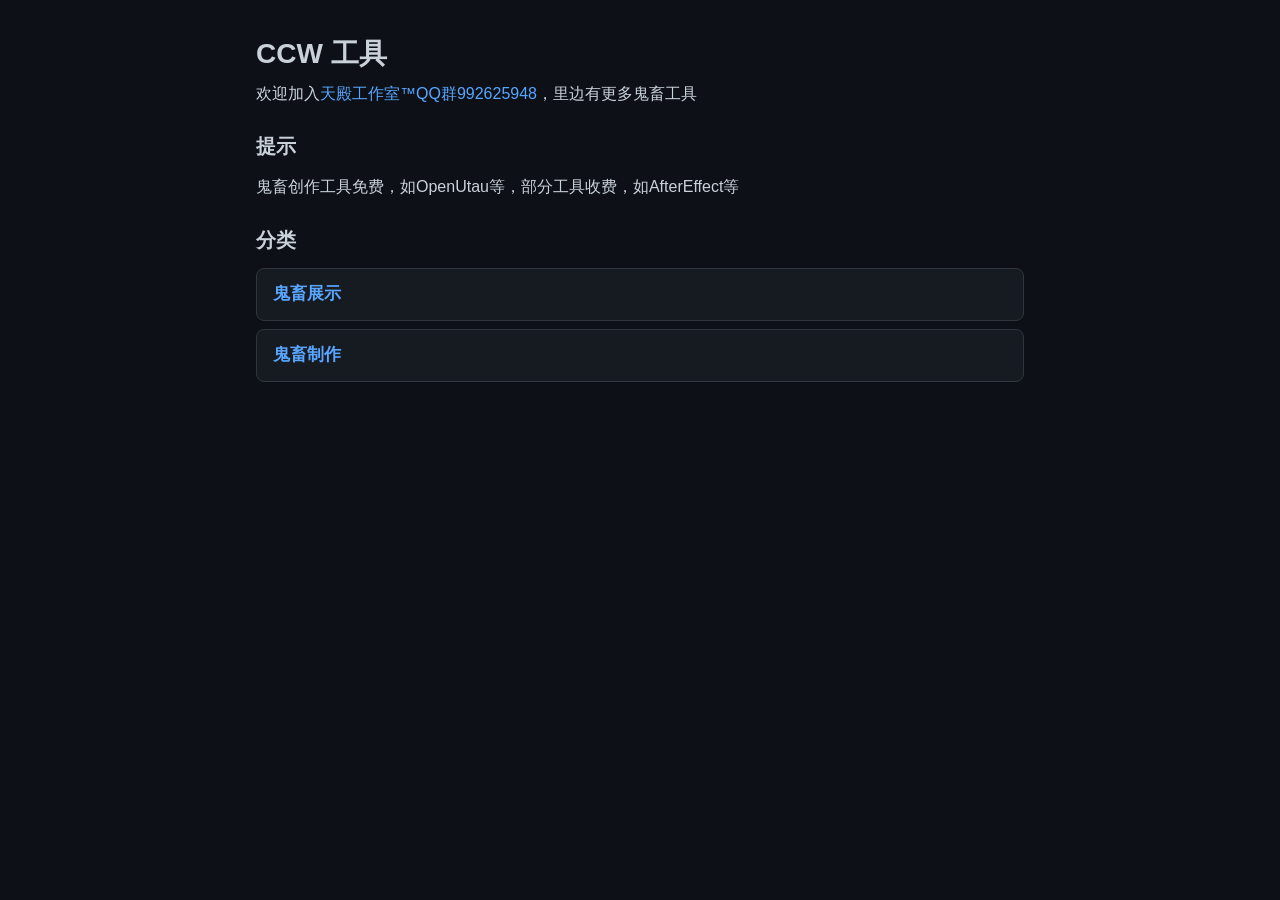
<file: index.html>
<!DOCTYPE html>
<html lang="zh-CN">
<head>
  <meta charset="UTF-8" />
  <meta name="viewport" content="width=device-width, initial-scale=1.0" />
  <title>CCW 工具</title>
  <link rel="icon" href="/favicon.ico" />
  <link rel="stylesheet" href="/styles.css" />
</head>
<body>
  <h1>CCW 工具</h1>
  <p>欢迎加入<a href="https://qm.qq.com/q/7BaRQPMVWM">天殿工作室™QQ群992625948</a>，里边有更多鬼畜工具</p>
  <h2>提示</h2>
  <p>鬼畜创作工具免费，如OpenUtau等，部分工具收费，如AfterEffect等</p>
  <h2>分类</h2>
  <div class="list">
    <p class="list-status">加载中…</p>
  </div>
  <script src="/load.js"></script>
</body>
</html>
</file>
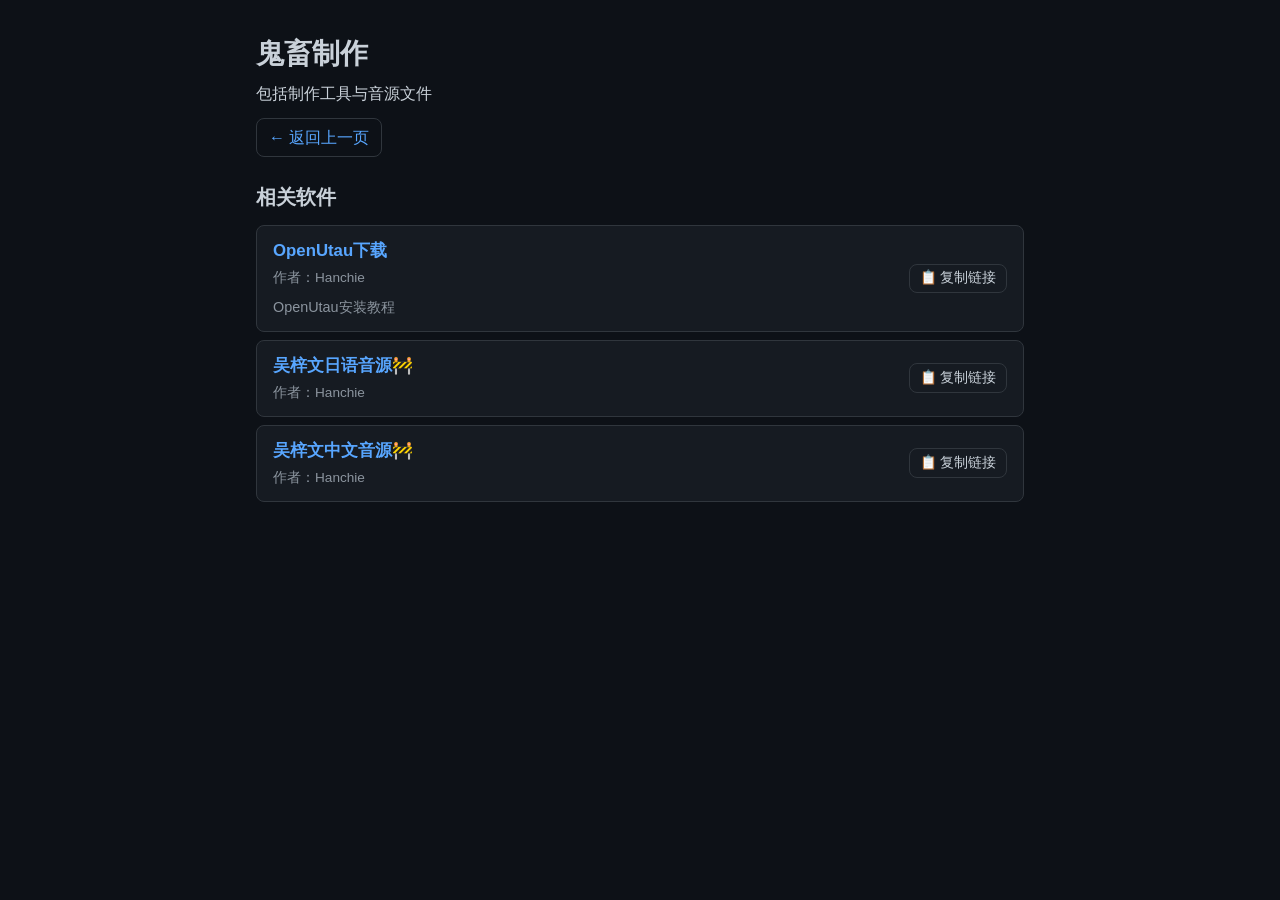
<file: 鬼畜制作/index.html>
<!DOCTYPE html>
<html lang="zh-CN">
<head>
  <meta charset="UTF-8" />
  <meta name="viewport" content="width=device-width, initial-scale=1.0" />
  <title>鬼畜制作</title>
  <link rel="icon" href="/favicon.ico" />
  <link rel="stylesheet" href="/styles.css" />
</head>
<body>
  <h1>鬼畜制作</h1>
  <p>包括制作工具与音源文件</p>
  <div class="nav-row">
    <a href="..">← 返回上一页</a>
  </div>
  <h2>相关软件</h2>
  <div class="list">
    <p class="list-status">加载中…</p>
  </div>
  <script src="/load.js"></script>
</body>
</html>
</file>
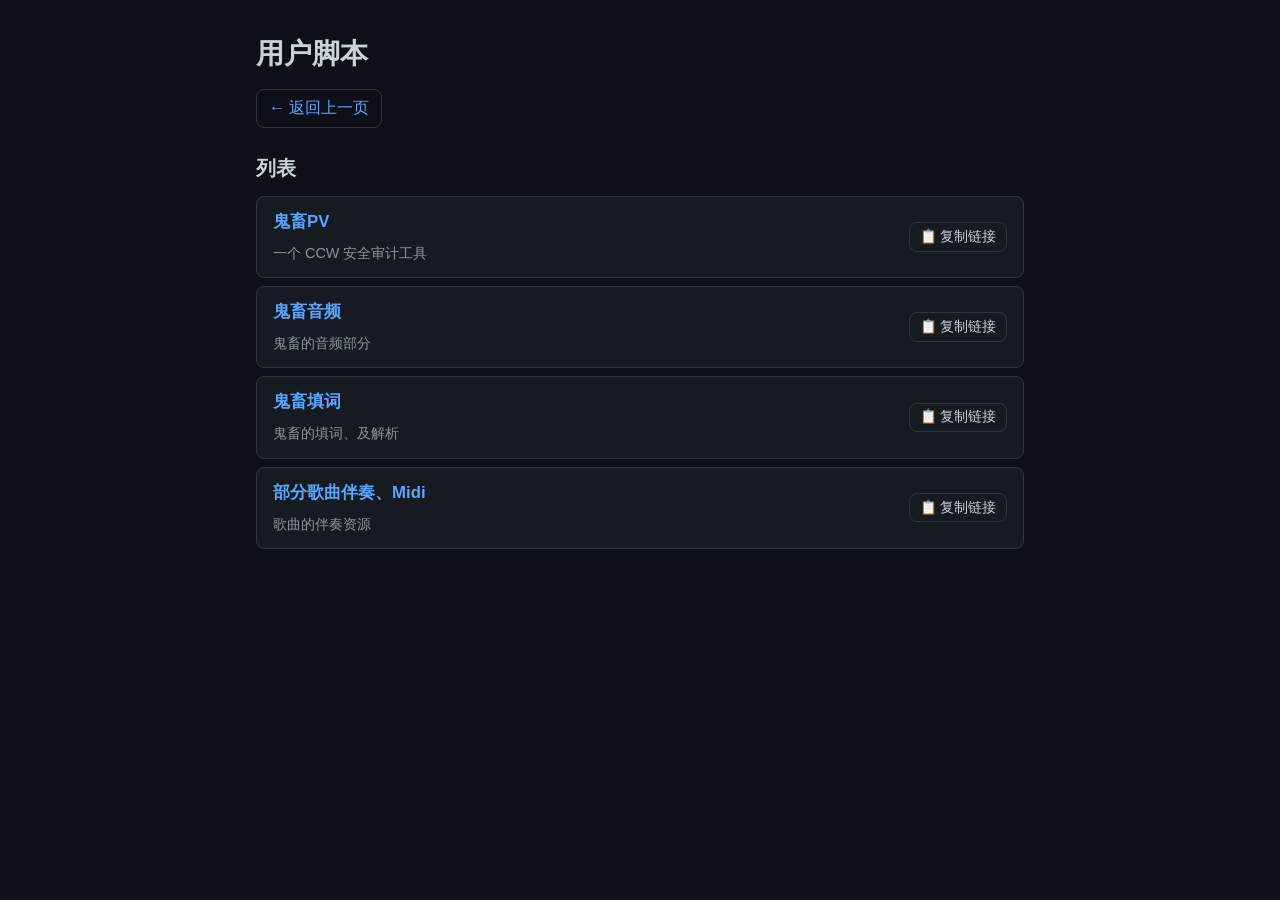
<file: 鬼畜展示/index.html>
<!DOCTYPE html>
<html lang="zh-CN">
<head>
  <meta charset="UTF-8" />
  <meta name="viewport" content="width=device-width, initial-scale=1.0" />
  <title>用户脚本 - CCW</title>
  <link rel="icon" href="/favicon.ico" />
  <link rel="stylesheet" href="/styles.css" />
</head>
<body>
  <h1>用户脚本</h1>
  <div class="nav-row">
    <a href="..">← 返回上一页</a>
  </div>
  <h2>列表</h2>
  <div class="list">
    <p class="list-status">加载中…</p>
  </div>
  <script src="/load.js"></script>
</body>
</html>
</file>
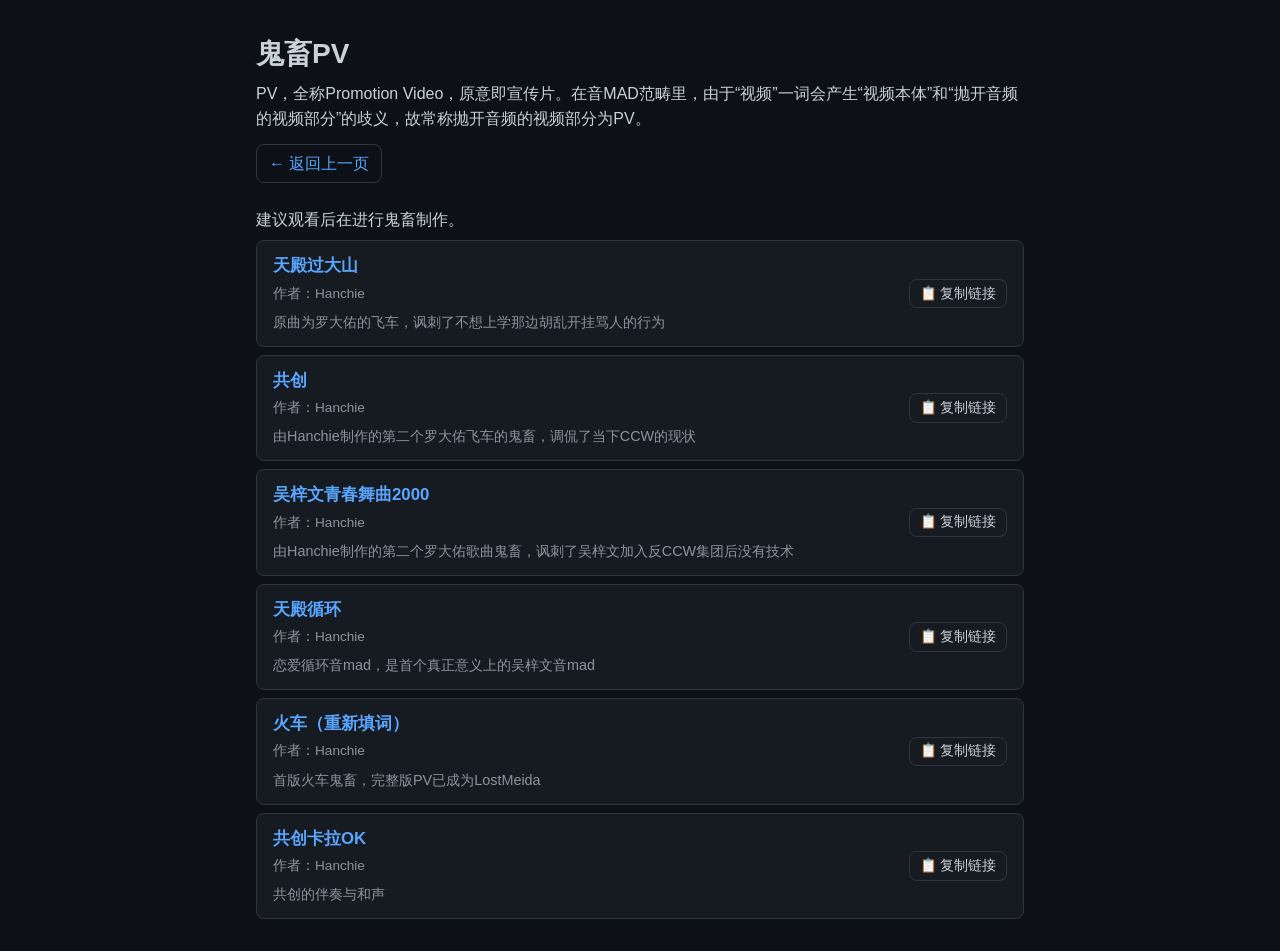
<file: 鬼畜展示/鬼畜PV/index.html>
<!DOCTYPE html>
<html lang="zh-CN">
<head>
  <meta charset="UTF-8" />
  <meta name="viewport" content="width=device-width, initial-scale=1.0" />
  <title>鬼畜PV</title>
  <link rel="icon" href="/favicon.ico" />
  <link rel="stylesheet" href="/styles.css" />
</head>
<body>
  <h1>鬼畜PV</h1>
  <p>PV，全称Promotion Video，原意即宣传片。在音MAD范畴里，由于“视频”一词会产生“视频本体”和“抛开音频的视频部分”的歧义，故常称抛开音频的视频部分为PV。</p>
  <div class="nav-row">
    <a href="..">← 返回上一页</a>
  </div>
  <p>建议观看后在进行鬼畜制作。</p>
  <div class="list">
    <p class="list-status">加载中…</p>
  </div>
  <script src="/load.js"></script>
</body>
</html>
</file>
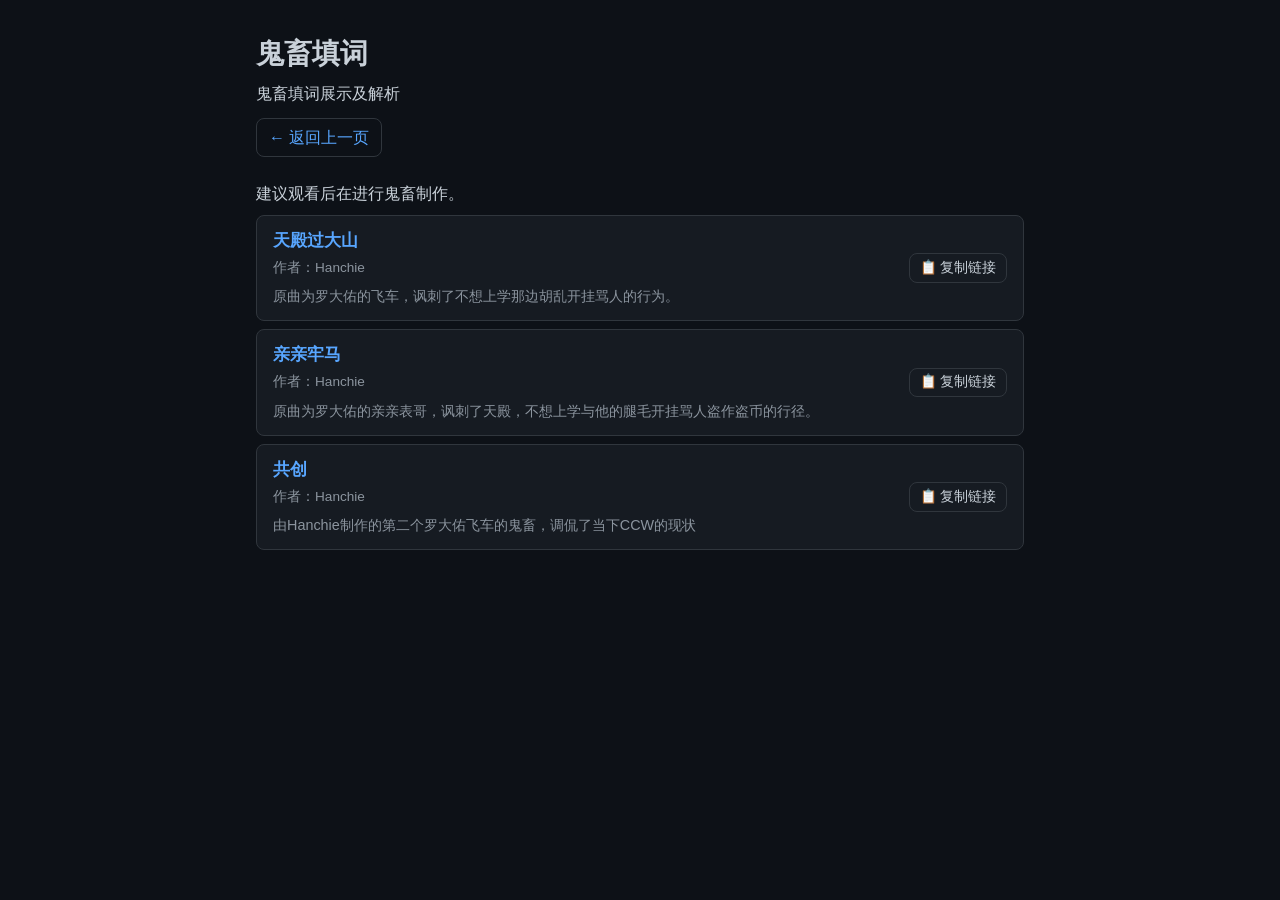
<file: 鬼畜展示/鬼畜填词/index.html>
<!DOCTYPE html>
<html lang="zh-CN">
<head>
  <meta charset="UTF-8" />
  <meta name="viewport" content="width=device-width, initial-scale=1.0" />
  <title>鬼畜填词</title>
  <link rel="icon" href="/favicon.ico" />
  <link rel="stylesheet" href="/styles.css" />
</head>
<body>
  <h1>鬼畜填词</h1>
  <p>鬼畜填词展示及解析</p>
  <div class="nav-row">
    <a href="..">← 返回上一页</a>
  </div>
  <p>建议观看后在进行鬼畜制作。</p>
  <div class="list">
    <p class="list-status">加载中…</p>
  </div>
  <script src="/load.js"></script>
</body>
</html>
</file>
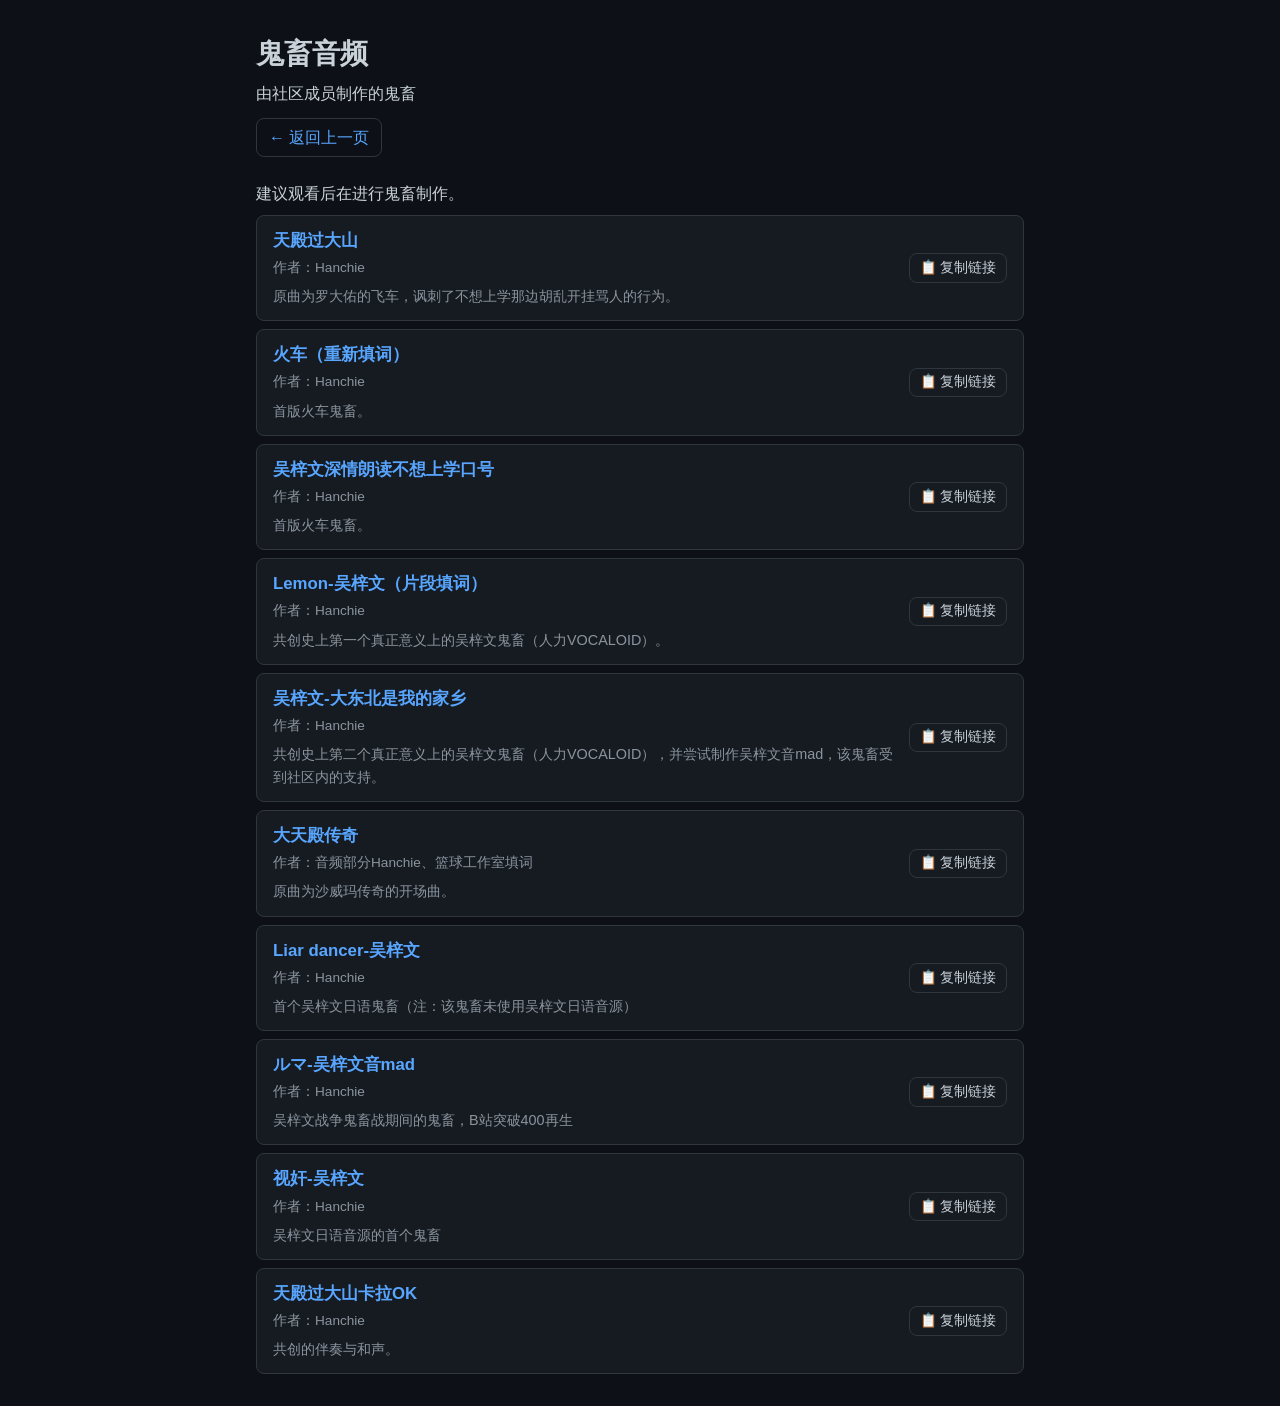
<file: 鬼畜展示/鬼畜音频/index.html>
<!DOCTYPE html>
<html lang="zh-CN">
<head>
  <meta charset="UTF-8" />
  <meta name="viewport" content="width=device-width, initial-scale=1.0" />
  <title>鬼畜音频</title>
  <link rel="icon" href="/favicon.ico" />
  <link rel="stylesheet" href="/styles.css" />
</head>
<body>
  <h1>鬼畜音频</h1>
  <p>由社区成员制作的鬼畜</p>
  <div class="nav-row">
    <a href="..">← 返回上一页</a>
  </div>
  <p>建议观看后在进行鬼畜制作。</p>
  <div class="list">
    <p class="list-status">加载中…</p>
  </div>
  <script src="/load.js"></script>
</body>
</html>
</file>
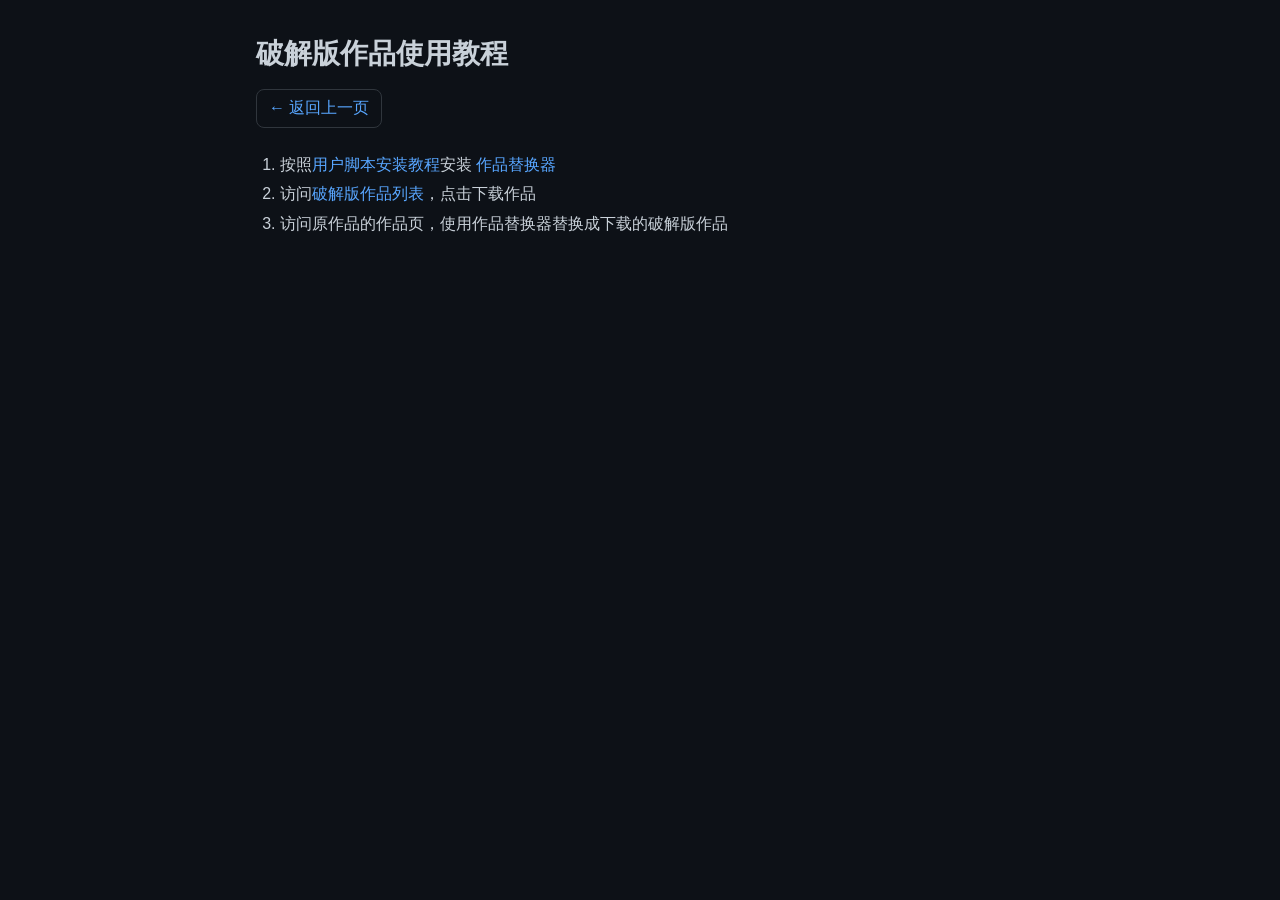
<file: 鬼畜制作/docs.html>
<!doctype html>
<html lang="zh-CN">
    <head>
        <meta charset="UTF-8" />
        <meta name="viewport" content="width=device-width, initial-scale=1.0" />
        <title>破解版作品使用教程 - CCW</title>
        <link rel="icon" href="/favicon.ico" />
        <link rel="stylesheet" href="/styles.css" />
    </head>
    <body>
        <h1>破解版作品使用教程</h1>
        <div class="nav-row">
            <a href="..">← 返回上一页</a>
        </div>
        <ol>
            <li>
                按照<a href="/User-Script/docs">用户脚本安装教程</a>安装
                <a href="/User-Script/files/ccw作品替换器.user.js">
                    作品替换器
                </a>
            </li>
            <li>
                访问<a href="/Cracked-Projects">破解版作品列表</a>，点击下载作品
            </li>
            <li>访问原作品的作品页，使用作品替换器替换成下载的破解版作品</li>
        </ol>
    </body>
</html>
</file>
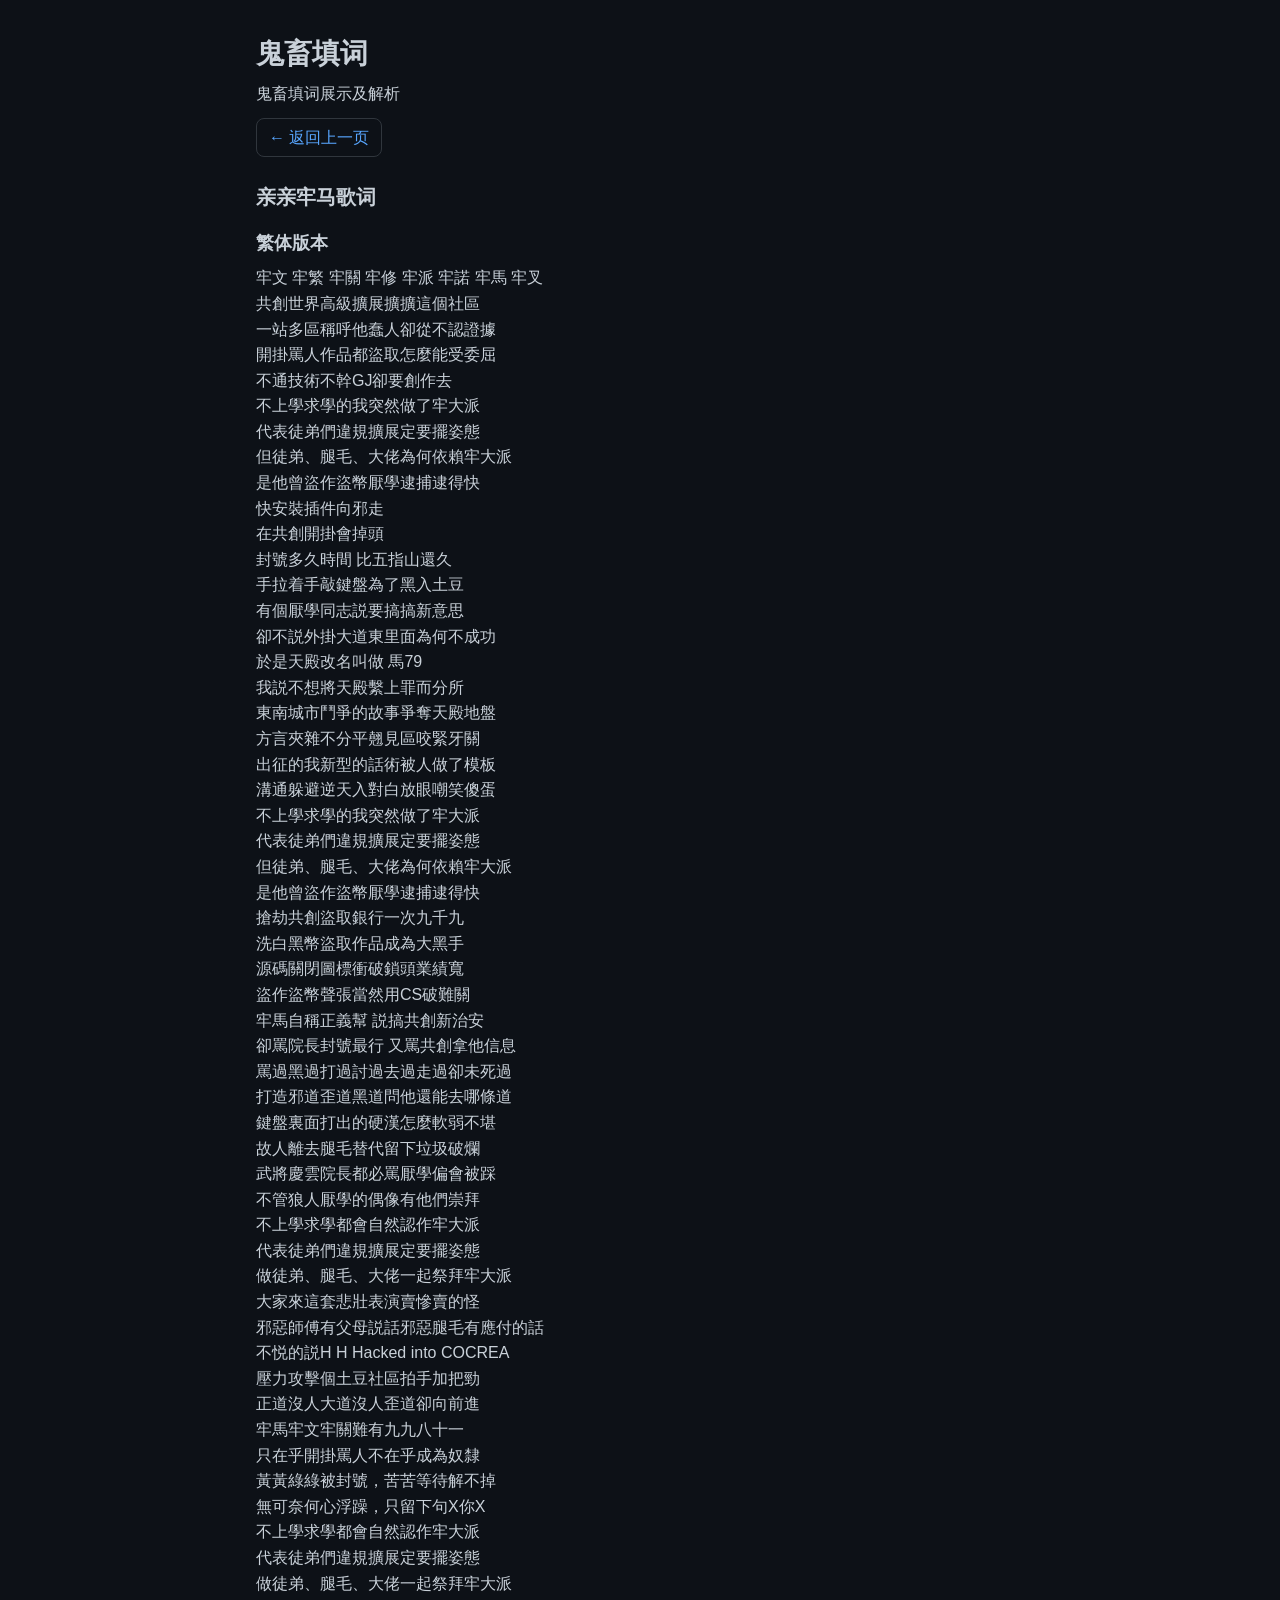
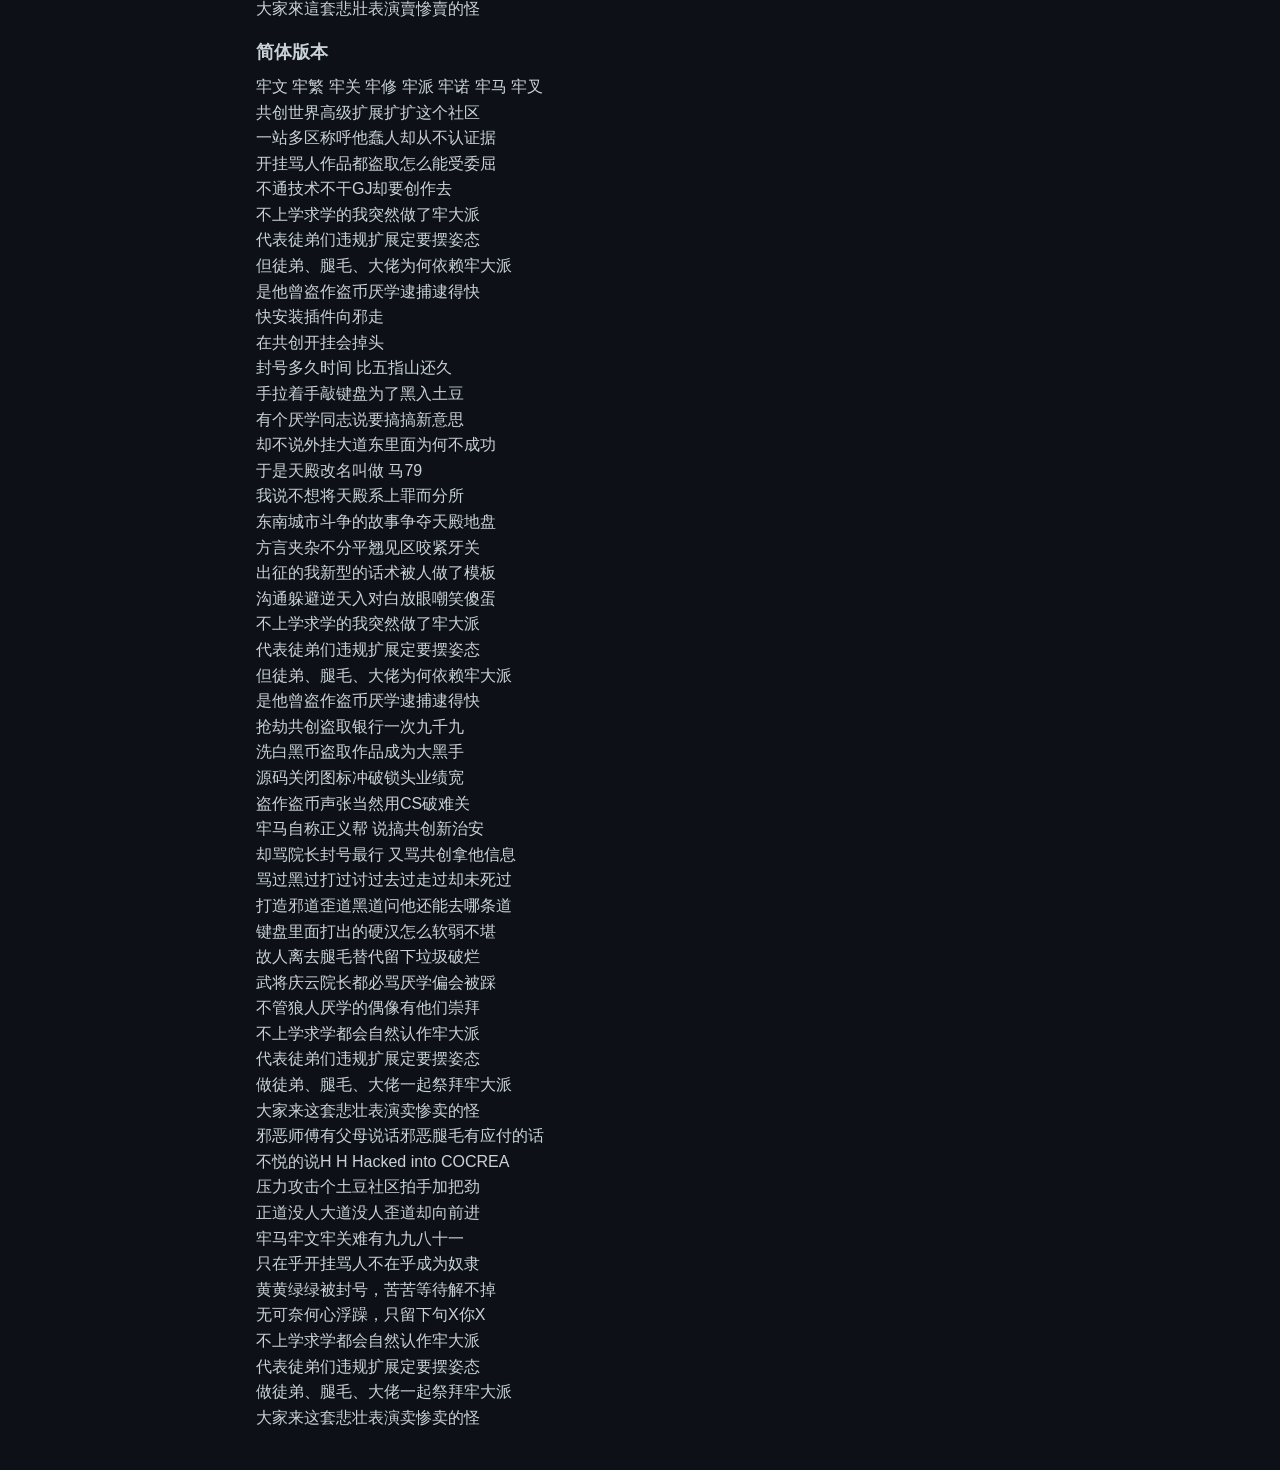
<file: 鬼畜展示/鬼畜填词/亲亲牢马.html>
<!DOCTYPE html>
<html lang="zh-CN">
<head>
  <meta charset="UTF-8" />
  <meta name="viewport" content="width=device-width, initial-scale=1.0" />
  <title>鬼畜填词</title>
  <link rel="icon" href="/favicon.ico" />
  <link rel="stylesheet" href="/styles.css" />
</head>
<body>
  <h1>鬼畜填词</h1>
  <p>鬼畜填词展示及解析</p>
  <div class="nav-row">
    <a href="..">← 返回上一页</a>
  </div>
  <h2>亲亲牢马歌词</h2>
  <h3>繁体版本</h3>
  牢文 牢繁 牢關 牢修 牢派 牢諾 牢馬 牢叉<br>
共創世界高級擴展擴擴這個社區<br>
一站多區稱呼他蠢人卻從不認證據<br>
開掛罵人作品都盜取怎麼能受委屈<br>
不通技術不幹GJ卻要創作去<br>
不上學求學的我突然做了牢大派<br>
代表徒弟們違規擴展定要擺姿態<br>
但徒弟、腿毛、大佬為何依賴牢大派<br>
是他曾盜作盜幣厭學逮捕逮得快<br>
快安裝插件向邪走<br>
在共創開掛會掉頭<br>
封號多久時間 比五指山還久<br>
手拉着手敲鍵盤為了黑入土豆<br>
有個厭學同志説要搞搞新意思<br>
卻不説外掛大道東里面為何不成功<br>
於是天殿改名叫做 馬79<br>
我説不想將天殿繫上罪而分所<br>
東南城市鬥爭的故事爭奪天殿地盤<br>
方言夾雜不分平翹見區咬緊牙關<br>
出征的我新型的話術被人做了模板<br>
溝通躲避逆天入對白放眼嘲笑傻蛋<br>
不上學求學的我突然做了牢大派<br>
代表徒弟們違規擴展定要擺姿態<br>
但徒弟、腿毛、大佬為何依賴牢大派<br>
是他曾盜作盜幣厭學逮捕逮得快<br>
搶劫共創盜取銀行一次九千九<br>
洗白黑幣盜取作品成為大黑手<br>
源碼關閉圖標衝破鎖頭業績寬<br>
盜作盜幣聲張當然用CS破難關<br>
牢馬自稱正義幫 説搞共創新治安<br>
卻罵院長封號最行 又罵共創拿他信息<br>
罵過黑過打過討過去過走過卻未死過<br>
打造邪道歪道黑道問他還能去哪條道<br>
鍵盤裏面打出的硬漢怎麼軟弱不堪<br>
故人離去腿毛替代留下垃圾破爛<br>
武將慶雲院長都必罵厭學偏會被踩<br>
不管狼人厭學的偶像有他們崇拜<br>
不上學求學都會自然認作牢大派<br>
代表徒弟們違規擴展定要擺姿態<br>
做徒弟、腿毛、大佬一起祭拜牢大派<br>
大家來這套悲壯表演賣慘賣的怪<br>
邪惡師傅有父母説話邪惡腿毛有應付的話<br>
不悦的説H H Hacked into COCREA<br>
壓力攻擊個土豆社區拍手加把勁<br>
正道沒人大道沒人歪道卻向前進<br>
牢馬牢文牢關難有九九八十一<br>
只在乎開掛罵人不在乎成為奴隸<br>
黃黃綠綠被封號，苦苦等待解不掉<br>
無可奈何心浮躁，只留下句X你X<br>
不上學求學都會自然認作牢大派<br>
代表徒弟們違規擴展定要擺姿態<br>
做徒弟、腿毛、大佬一起祭拜牢大派<br>
大家來這套悲壯表演賣慘賣的怪<br>
  <h3>简体版本</h3>
  牢文 牢繁 牢关 牢修 牢派 牢诺 牢马 牢叉<br>
共创世界高级扩展扩扩这个社区<br>
一站多区称呼他蠢人却从不认证据<br>
开挂骂人作品都盗取怎么能受委屈<br>
不通技术不干GJ却要创作去<br>
不上学求学的我突然做了牢大派<br>
代表徒弟们违规扩展定要摆姿态<br>
但徒弟、腿毛、大佬为何依赖牢大派<br>
是他曾盗作盗币厌学逮捕逮得快<br>
快安装插件向邪走<br>
在共创开挂会掉头<br>
封号多久时间 比五指山还久<br>
手拉着手敲键盘为了黑入土豆<br>
有个厌学同志说要搞搞新意思<br>
却不说外挂大道东里面为何不成功<br>
于是天殿改名叫做 马79<br>
我说不想将天殿系上罪而分所<br>
东南城市斗争的故事争夺天殿地盘<br>
方言夹杂不分平翘见区咬紧牙关<br>
出征的我新型的话术被人做了模板<br>
沟通躲避逆天入对白放眼嘲笑傻蛋<br>
不上学求学的我突然做了牢大派<br>
代表徒弟们违规扩展定要摆姿态<br>
但徒弟、腿毛、大佬为何依赖牢大派<br>
是他曾盗作盗币厌学逮捕逮得快<br>
抢劫共创盗取银行一次九千九<br>
洗白黑币盗取作品成为大黑手<br>
源码关闭图标冲破锁头业绩宽<br>
盗作盗币声张当然用CS破难关<br>
牢马自称正义帮 说搞共创新治安<br>
却骂院长封号最行 又骂共创拿他信息<br>
骂过黑过打过讨过去过走过却未死过<br>
打造邪道歪道黑道问他还能去哪条道<br>
键盘里面打出的硬汉怎么软弱不堪<br>
故人离去腿毛替代留下垃圾破烂<br>
武将庆云院长都必骂厌学偏会被踩<br>
不管狼人厌学的偶像有他们崇拜<br>
不上学求学都会自然认作牢大派<br>
代表徒弟们违规扩展定要摆姿态<br>
做徒弟、腿毛、大佬一起祭拜牢大派<br>
大家来这套悲壮表演卖惨卖的怪<br>
邪恶师傅有父母说话邪恶腿毛有应付的话<br>
不悦的说H H Hacked into COCREA<br>
压力攻击个土豆社区拍手加把劲<br>
正道没人大道没人歪道却向前进<br>
牢马牢文牢关难有九九八十一<br>
只在乎开挂骂人不在乎成为奴隶<br>
黄黄绿绿被封号，苦苦等待解不掉<br>
无可奈何心浮躁，只留下句X你X<br>
不上学求学都会自然认作牢大派<br>
代表徒弟们违规扩展定要摆姿态<br>
做徒弟、腿毛、大佬一起祭拜牢大派<br>
大家来这套悲壮表演卖惨卖的怪<br>
  </p>
</body>
</html>
</file>
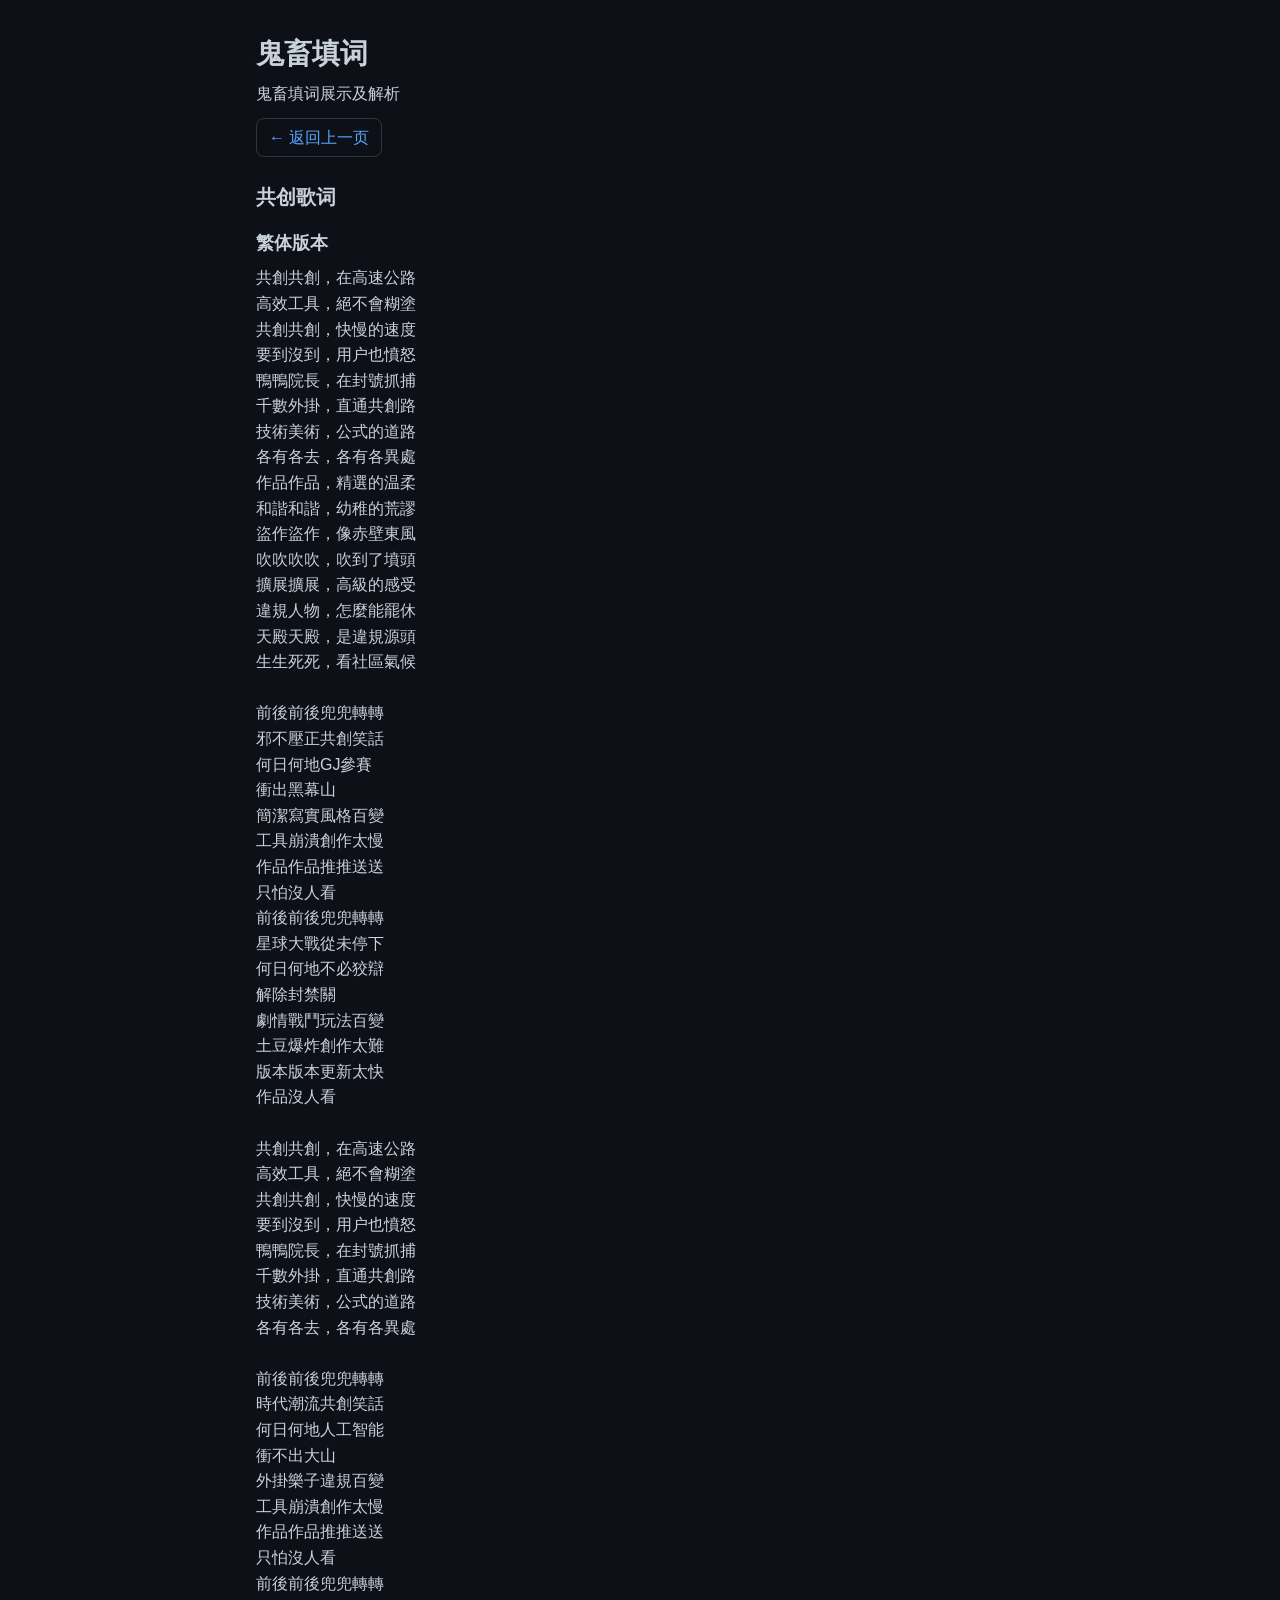
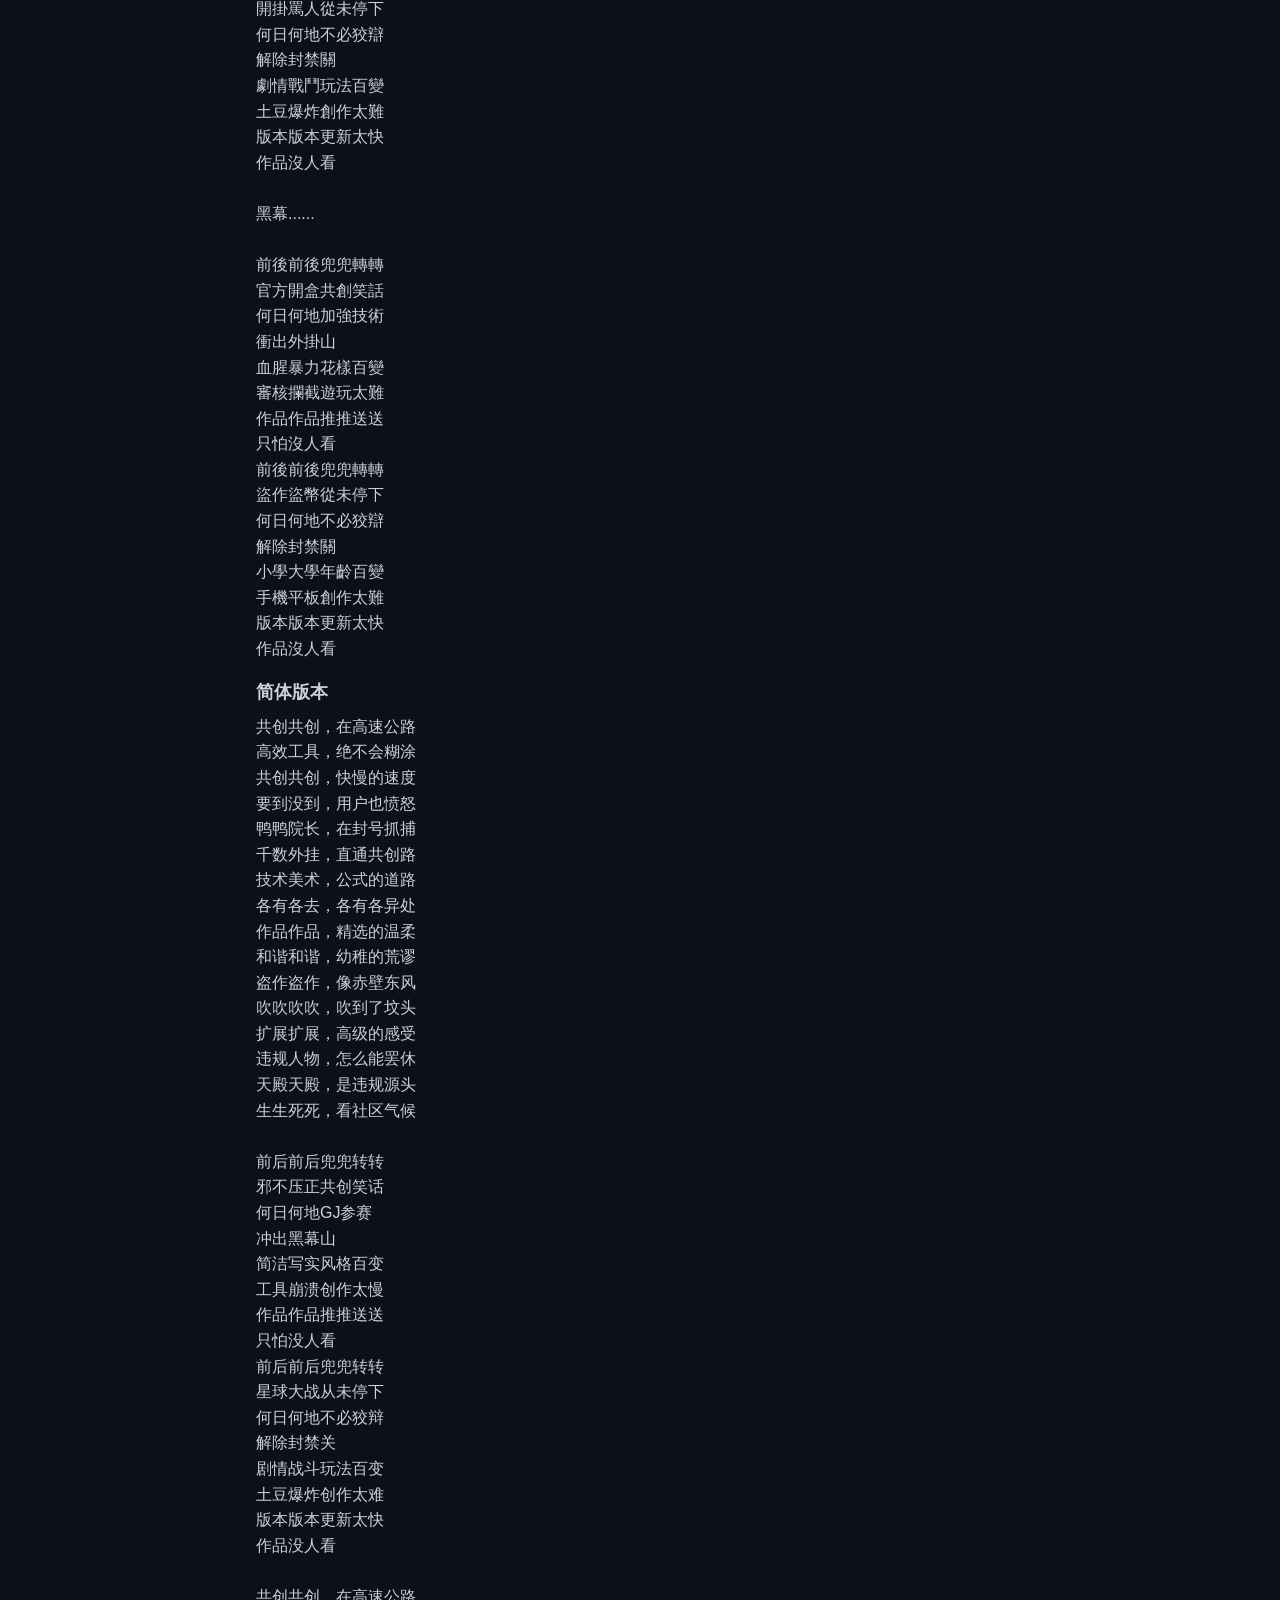
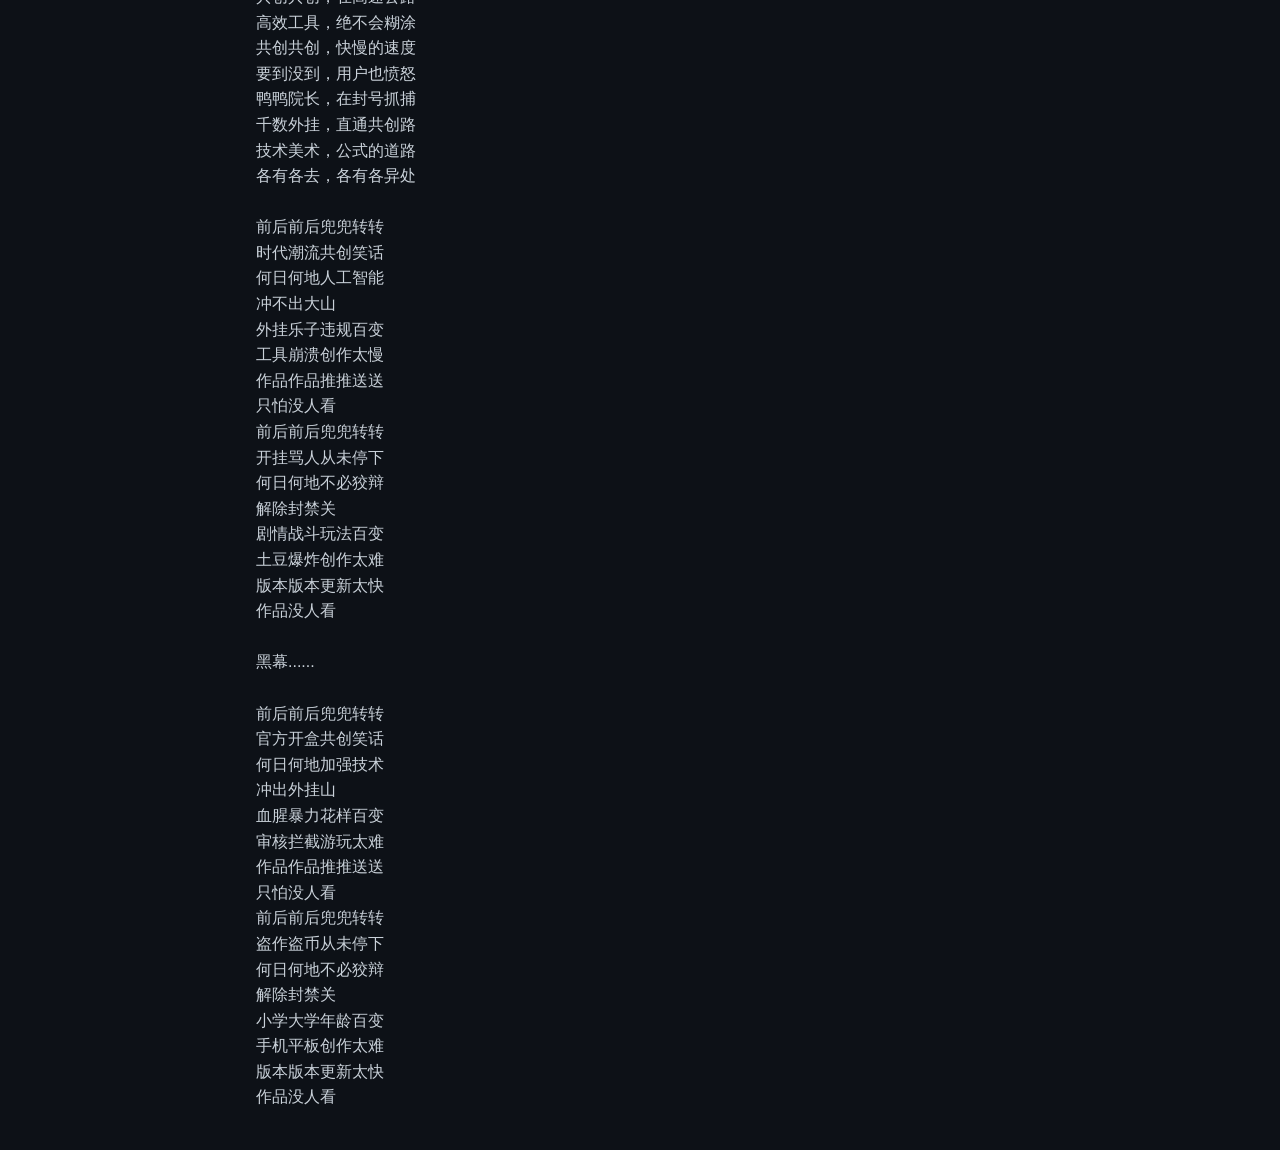
<file: 鬼畜展示/鬼畜填词/共创.html>
<!DOCTYPE html>
<html lang="zh-CN">
<head>
  <meta charset="UTF-8" />
  <meta name="viewport" content="width=device-width, initial-scale=1.0" />
  <title>鬼畜填词</title>
  <link rel="icon" href="/favicon.ico" />
  <link rel="stylesheet" href="/styles.css" />
</head>
<body>
  <h1>鬼畜填词</h1>
  <p>鬼畜填词展示及解析</p>
  <div class="nav-row">
    <a href="..">← 返回上一页</a>
  </div>
  <h2>共创歌词</h2>
  <h3>繁体版本</h3>
  共創共創，在高速公路<br />
高效工具，絕不會糊塗<br />
共創共創，快慢的速度<br />
要到沒到，用户也憤怒<br />
鴨鴨院長，在封號抓捕<br />
千數外掛，直通共創路<br />
技術美術，公式的道路<br />
各有各去，各有各異處<br />
作品作品，精選的温柔<br />
和諧和諧，幼稚的荒謬<br />
盜作盜作，像赤壁東風<br />
吹吹吹吹，吹到了墳頭<br />
擴展擴展，高級的感受<br />
違規人物，怎麼能罷休<br />
天殿天殿，是違規源頭<br />
生生死死，看社區氣候<br />
<br />
前後前後兜兜轉轉<br />
邪不壓正共創笑話<br />
何日何地GJ參賽<br />
衝出黑幕山<br />
簡潔寫實風格百變<br />
工具崩潰創作太慢<br />
作品作品推推送送<br />
只怕沒人看<br />
前後前後兜兜轉轉<br />
星球大戰從未停下<br />
何日何地不必狡辯<br />
解除封禁關<br />
劇情戰鬥玩法百變<br />
土豆爆炸創作太難<br />
版本版本更新太快<br />
作品沒人看<br />
<br />
共創共創，在高速公路<br />
高效工具，絕不會糊塗<br />
共創共創，快慢的速度<br />
要到沒到，用户也憤怒<br />
鴨鴨院長，在封號抓捕<br />
千數外掛，直通共創路<br />
技術美術，公式的道路<br />
各有各去，各有各異處<br />
<br />
前後前後兜兜轉轉<br />
時代潮流共創笑話<br />
何日何地人工智能<br />
衝不出大山<br />
外掛樂子違規百變<br />
工具崩潰創作太慢<br />
作品作品推推送送<br />
只怕沒人看<br />
前後前後兜兜轉轉<br />
開掛罵人從未停下<br />
何日何地不必狡辯<br />
解除封禁關<br />
劇情戰鬥玩法百變<br />
土豆爆炸創作太難<br />
版本版本更新太快<br />
作品沒人看<br />
<br />
黑幕......<br />
<br />
前後前後兜兜轉轉<br />
官方開盒共創笑話<br />
何日何地加強技術<br />
衝出外掛山<br />
血腥暴力花樣百變<br />
審核攔截遊玩太難<br />
作品作品推推送送<br />
只怕沒人看<br />
前後前後兜兜轉轉<br />
盜作盜幣從未停下<br />
何日何地不必狡辯<br />
解除封禁關<br />
小學大學年齡百變<br />
手機平板創作太難<br />
版本版本更新太快<br />
作品沒人看<br />
  <h3>简体版本</h3>
  <p>共创共创，在高速公路<br />
高效工具，绝不会糊涂<br />
共创共创，快慢的速度<br />
要到没到，用户也愤怒<br />
鸭鸭院长，在封号抓捕<br />
千数外挂，直通共创路<br />
技术美术，公式的道路<br />
各有各去，各有各异处<br />
作品作品，精选的温柔<br />
和谐和谐，幼稚的荒谬<br />
盗作盗作，像赤壁东风<br />
吹吹吹吹，吹到了坟头<br />
扩展扩展，高级的感受<br />
违规人物，怎么能罢休<br />
天殿天殿，是违规源头<br />
生生死死，看社区气候<br />
<br />
前后前后兜兜转转<br />
邪不压正共创笑话<br />
何日何地GJ参赛<br />
冲出黑幕山<br />
简洁写实风格百变<br />
工具崩溃创作太慢<br />
作品作品推推送送<br />
只怕没人看<br />
前后前后兜兜转转<br />
星球大战从未停下<br />
何日何地不必狡辩<br />
解除封禁关<br />
剧情战斗玩法百变<br />
土豆爆炸创作太难<br />
版本版本更新太快<br />
作品没人看<br />
<br />
共创共创，在高速公路<br />
高效工具，绝不会糊涂<br />
共创共创，快慢的速度<br />
要到没到，用户也愤怒<br />
鸭鸭院长，在封号抓捕<br />
千数外挂，直通共创路<br />
技术美术，公式的道路<br />
各有各去，各有各异处<br />
<br />
前后前后兜兜转转<br />
时代潮流共创笑话<br />
何日何地人工智能<br />
冲不出大山<br />
外挂乐子违规百变<br />
工具崩溃创作太慢<br />
作品作品推推送送<br />
只怕没人看<br />
前后前后兜兜转转<br />
开挂骂人从未停下<br />
何日何地不必狡辩<br />
解除封禁关<br />
剧情战斗玩法百变<br />
土豆爆炸创作太难<br />
版本版本更新太快<br />
作品没人看<br />
<br />
黑幕......<br />
<br />
前后前后兜兜转转<br />
官方开盒共创笑话<br />
何日何地加强技术<br />
冲出外挂山<br />
血腥暴力花样百变<br />
审核拦截游玩太难<br />
作品作品推推送送<br />
只怕没人看<br />
前后前后兜兜转转<br />
盗作盗币从未停下<br />
何日何地不必狡辩<br />
解除封禁关<br />
小学大学年龄百变<br />
手机平板创作太难<br />
版本版本更新太快<br />
作品没人看<br />
  </p>
</body>
</html>
</file>
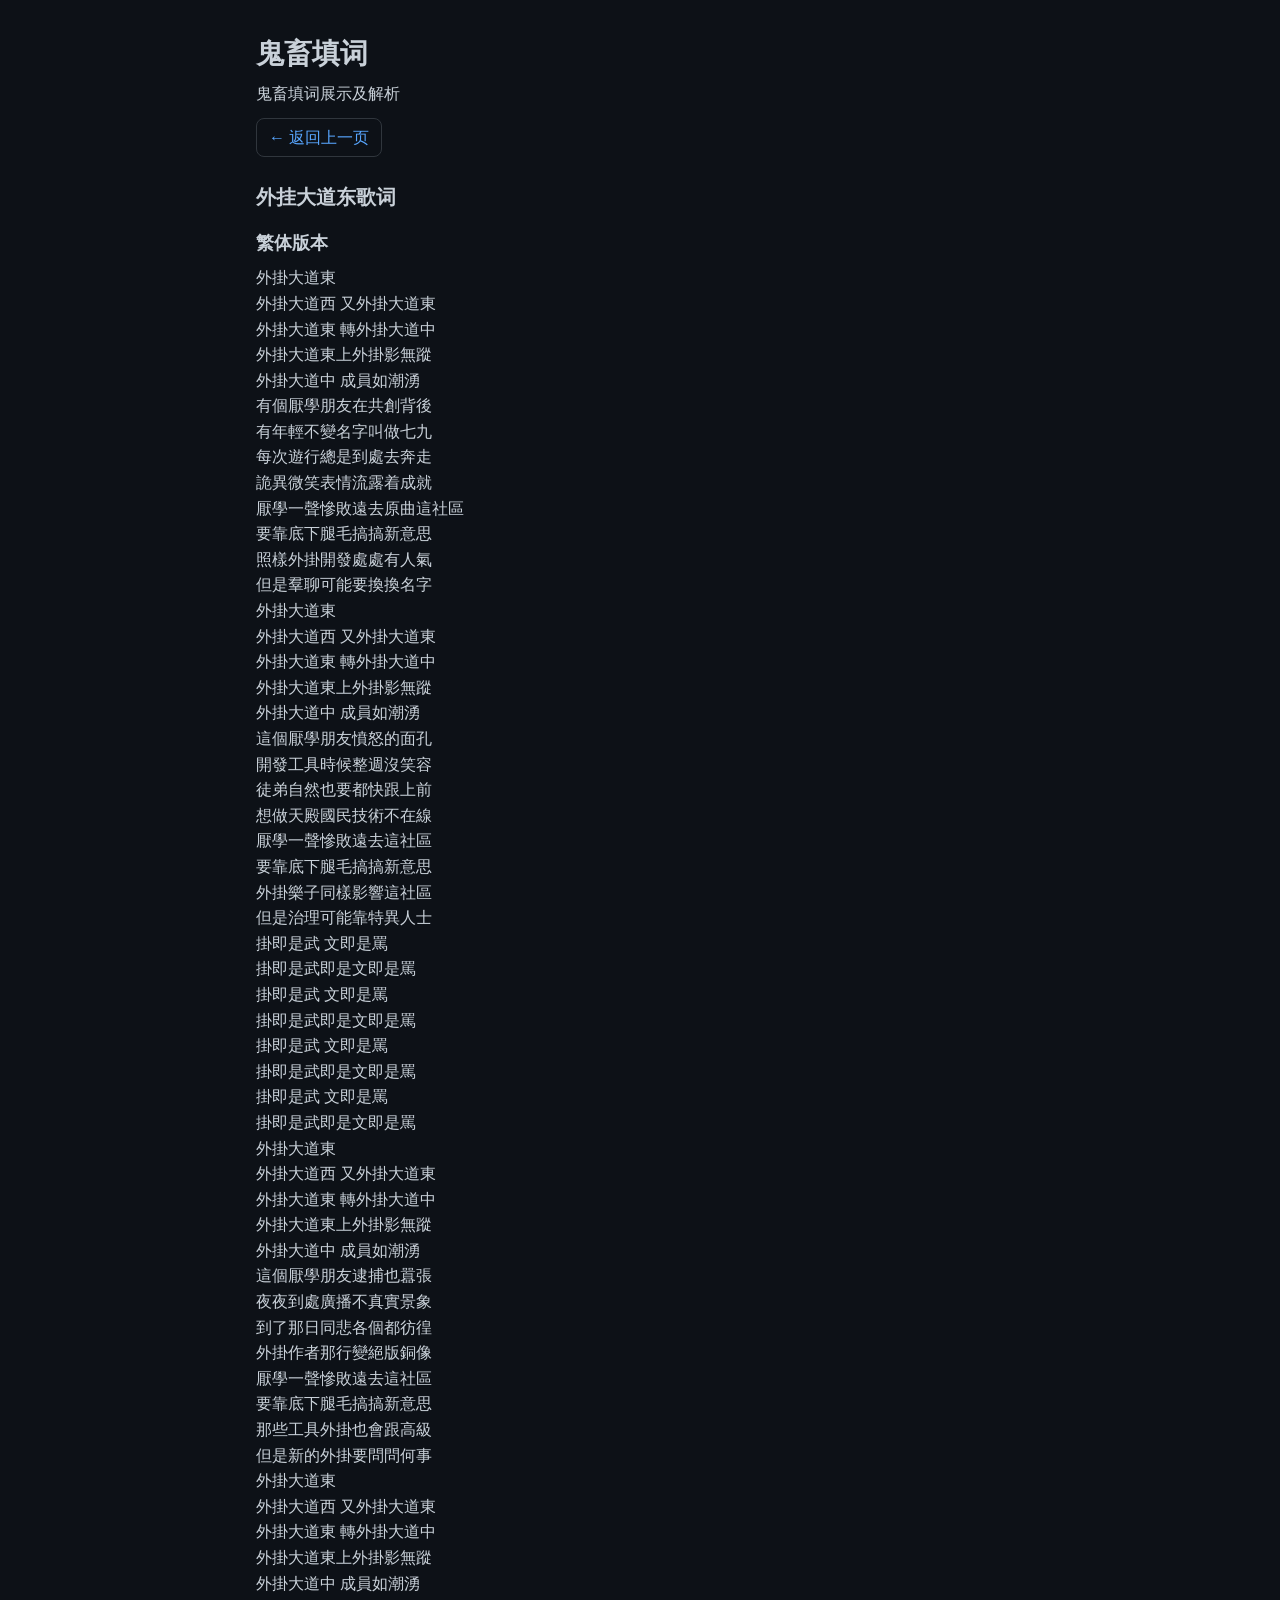
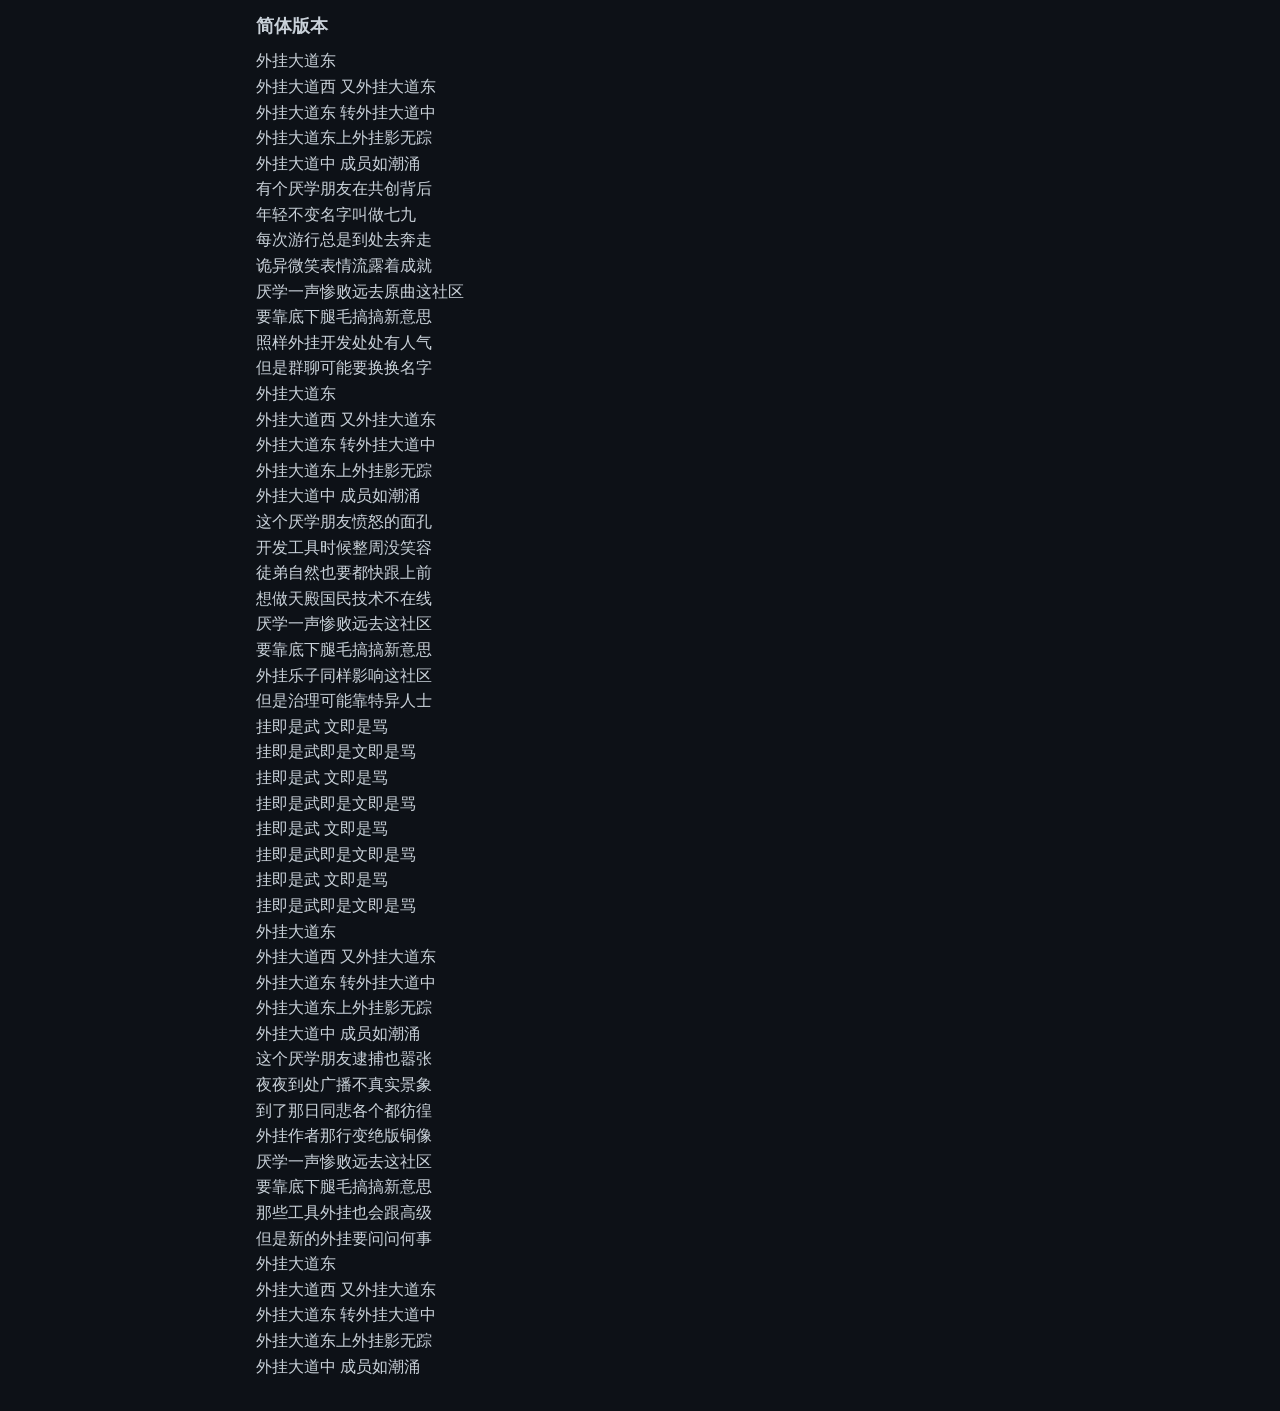
<file: 鬼畜展示/鬼畜填词/外挂大道东.html>
<!DOCTYPE html>
<html lang="zh-CN">
<head>
  <meta charset="UTF-8" />
  <meta name="viewport" content="width=device-width, initial-scale=1.0" />
  <title>鬼畜填词</title>
  <link rel="icon" href="/favicon.ico" />
  <link rel="stylesheet" href="/styles.css" />
</head>
<body>
  <h1>鬼畜填词</h1>
  <p>鬼畜填词展示及解析</p>
  <div class="nav-row">
    <a href="..">← 返回上一页</a>
  </div>
  <h2>外挂大道东歌词</h2>
  <h3>繁体版本</h3>
  外掛大道東<br>
外掛大道西 又外掛大道東<br>
外掛大道東 轉外掛大道中<br>
外掛大道東上外掛影無蹤<br>
外掛大道中 成員如潮湧<br>
有個厭學朋友在共創背後<br>
有年輕不變名字叫做七九<br>
每次遊行總是到處去奔走<br>
詭異微笑表情流露着成就<br>
厭學一聲慘敗遠去原曲這社區<br>
要靠底下腿毛搞搞新意思<br>
照樣外掛開發處處有人氣<br>
但是羣聊可能要換換名字<br>
外掛大道東<br>
外掛大道西 又外掛大道東<br>
外掛大道東 轉外掛大道中<br>
外掛大道東上外掛影無蹤<br>
外掛大道中 成員如潮湧<br>
這個厭學朋友憤怒的面孔<br>
開發工具時候整週沒笑容<br>
徒弟自然也要都快跟上前<br>
想做天殿國民技術不在線<br>
厭學一聲慘敗遠去這社區<br>
要靠底下腿毛搞搞新意思<br>
外掛樂子同樣影響這社區<br>
但是治理可能靠特異人士<br>
掛即是武 文即是罵<br>
掛即是武即是文即是罵<br>
掛即是武 文即是罵<br>
掛即是武即是文即是罵<br>
掛即是武 文即是罵<br>
掛即是武即是文即是罵<br>
掛即是武 文即是罵<br>
掛即是武即是文即是罵<br>
外掛大道東<br>
外掛大道西 又外掛大道東<br>
外掛大道東 轉外掛大道中<br>
外掛大道東上外掛影無蹤<br>
外掛大道中 成員如潮湧<br>
這個厭學朋友逮捕也囂張<br>
夜夜到處廣播不真實景象<br>
到了那日同悲各個都彷徨<br>
外掛作者那行變絕版銅像<br>
厭學一聲慘敗遠去這社區<br>
要靠底下腿毛搞搞新意思<br>
那些工具外掛也會跟高級<br>
但是新的外掛要問問何事<br>
外掛大道東<br>
外掛大道西 又外掛大道東<br>
外掛大道東 轉外掛大道中<br>
外掛大道東上外掛影無蹤<br>
外掛大道中 成員如潮湧<br>
  <h3>简体版本</h3>
  外挂大道东<br>
  外挂大道西 又外挂大道东<br>
  外挂大道东 转外挂大道中<br>
  外挂大道东上外挂影无踪<br>
  外挂大道中 成员如潮涌<br>
  有个厌学朋友在共创背后<br>
  年轻不变名字叫做七九<br>
  每次游行总是到处去奔走<br>
  诡异微笑表情流露着成就<br>
  厌学一声惨败远去原曲这社区<br>
  要靠底下腿毛搞搞新意思<br>
  照样外挂开发处处有人气<br>
  但是群聊可能要换换名字<br>
  外挂大道东<br>
  外挂大道西 又外挂大道东<br>
  外挂大道东 转外挂大道中<br>
  外挂大道东上外挂影无踪<br>
  外挂大道中 成员如潮涌<br>
  这个厌学朋友愤怒的面孔<br>
  开发工具时候整周没笑容<br>
  徒弟自然也要都快跟上前<br>
  想做天殿国民技术不在线<br>
  厌学一声惨败远去这社区<br>
  要靠底下腿毛搞搞新意思<br>
  外挂乐子同样影响这社区<br>
  但是治理可能靠特异人士<br>
  挂即是武 文即是骂<br>
  挂即是武即是文即是骂<br>
  挂即是武 文即是骂<br>
  挂即是武即是文即是骂<br>
  挂即是武 文即是骂<br>
  挂即是武即是文即是骂<br>
  挂即是武 文即是骂<br>
  挂即是武即是文即是骂<br>
  外挂大道东<br>
  外挂大道西 又外挂大道东<br>
  外挂大道东 转外挂大道中<br>
  外挂大道东上外挂影无踪<br>
  外挂大道中 成员如潮涌<br>
  这个厌学朋友逮捕也嚣张<br>
  夜夜到处广播不真实景象<br>
  到了那日同悲各个都彷徨<br>
  外挂作者那行变绝版铜像<br>
  厌学一声惨败远去这社区<br>
  要靠底下腿毛搞搞新意思<br>
  那些工具外挂也会跟高级<br>
  但是新的外挂要问问何事<br>
  外挂大道东<br>
  外挂大道西 又外挂大道东<br>
  外挂大道东 转外挂大道中<br>
  外挂大道东上外挂影无踪<br>
  外挂大道中 成员如潮涌<br>
</body>
</html>
</file>
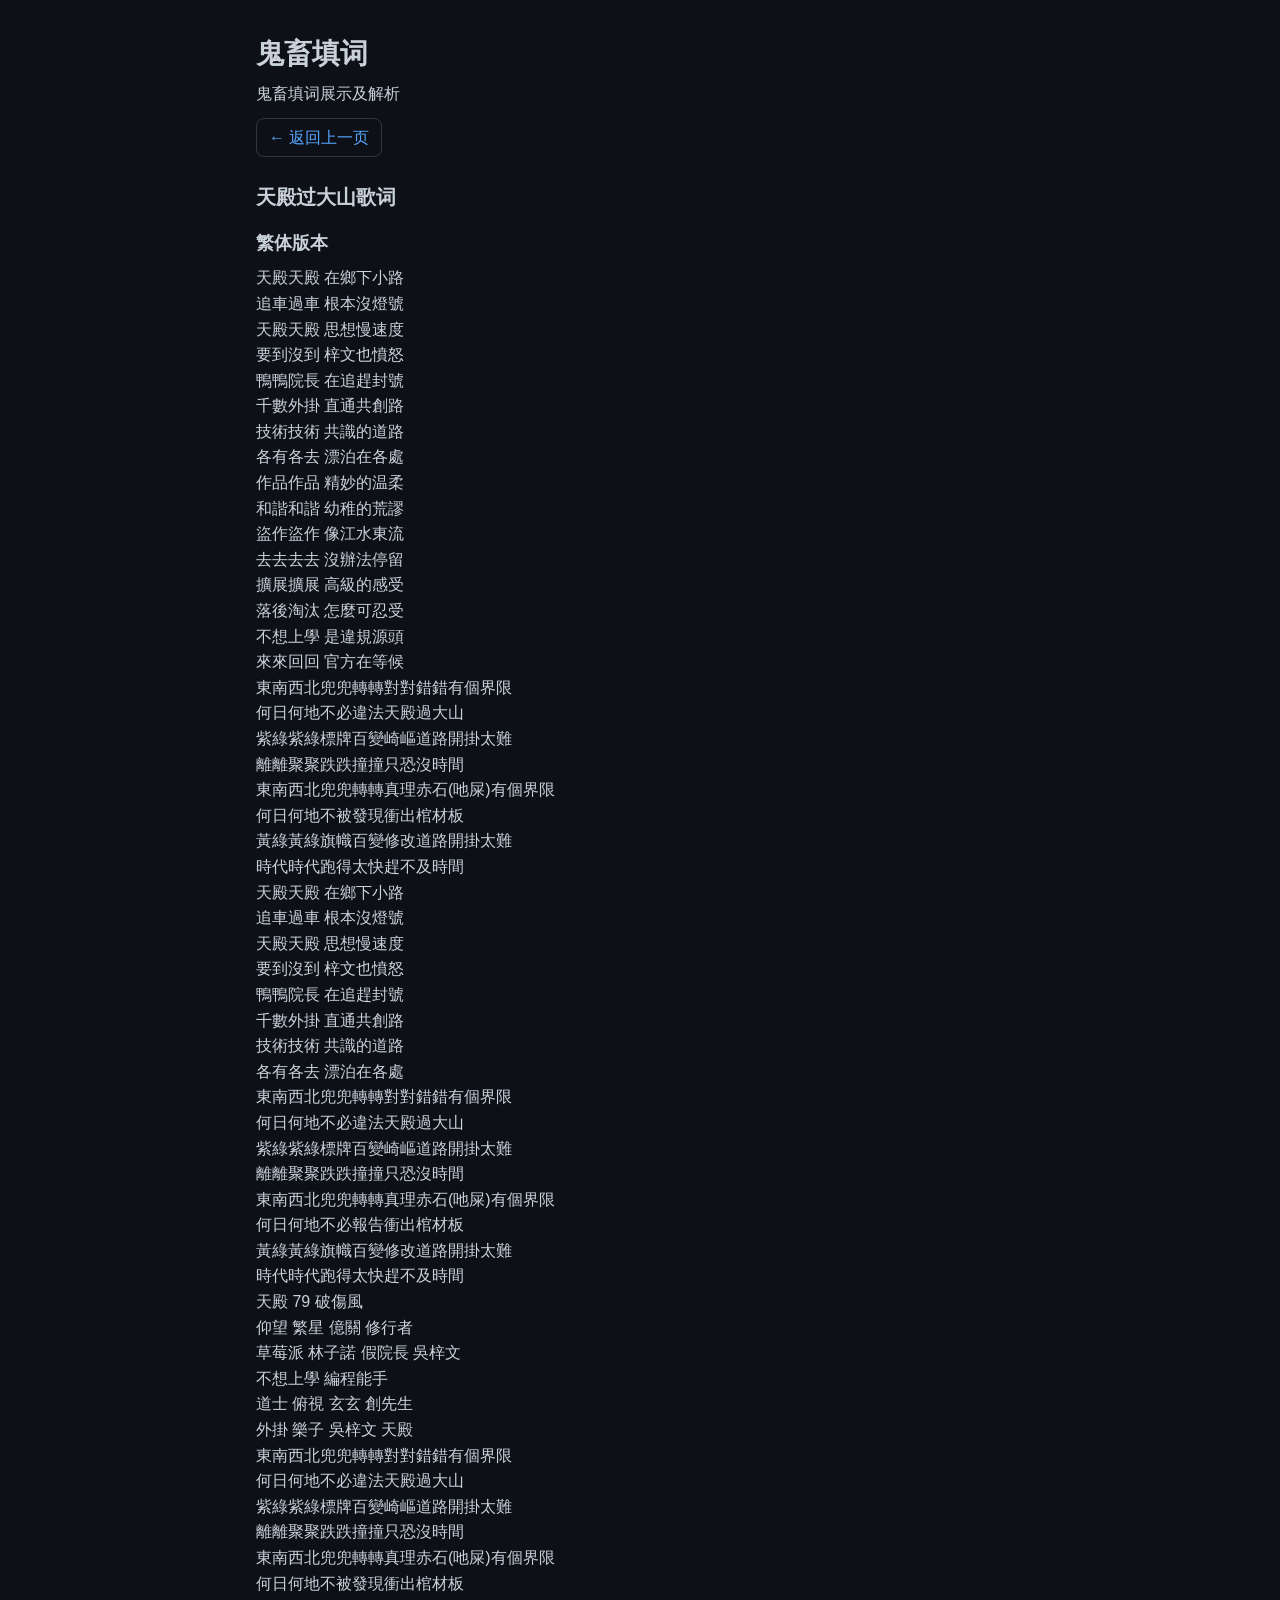
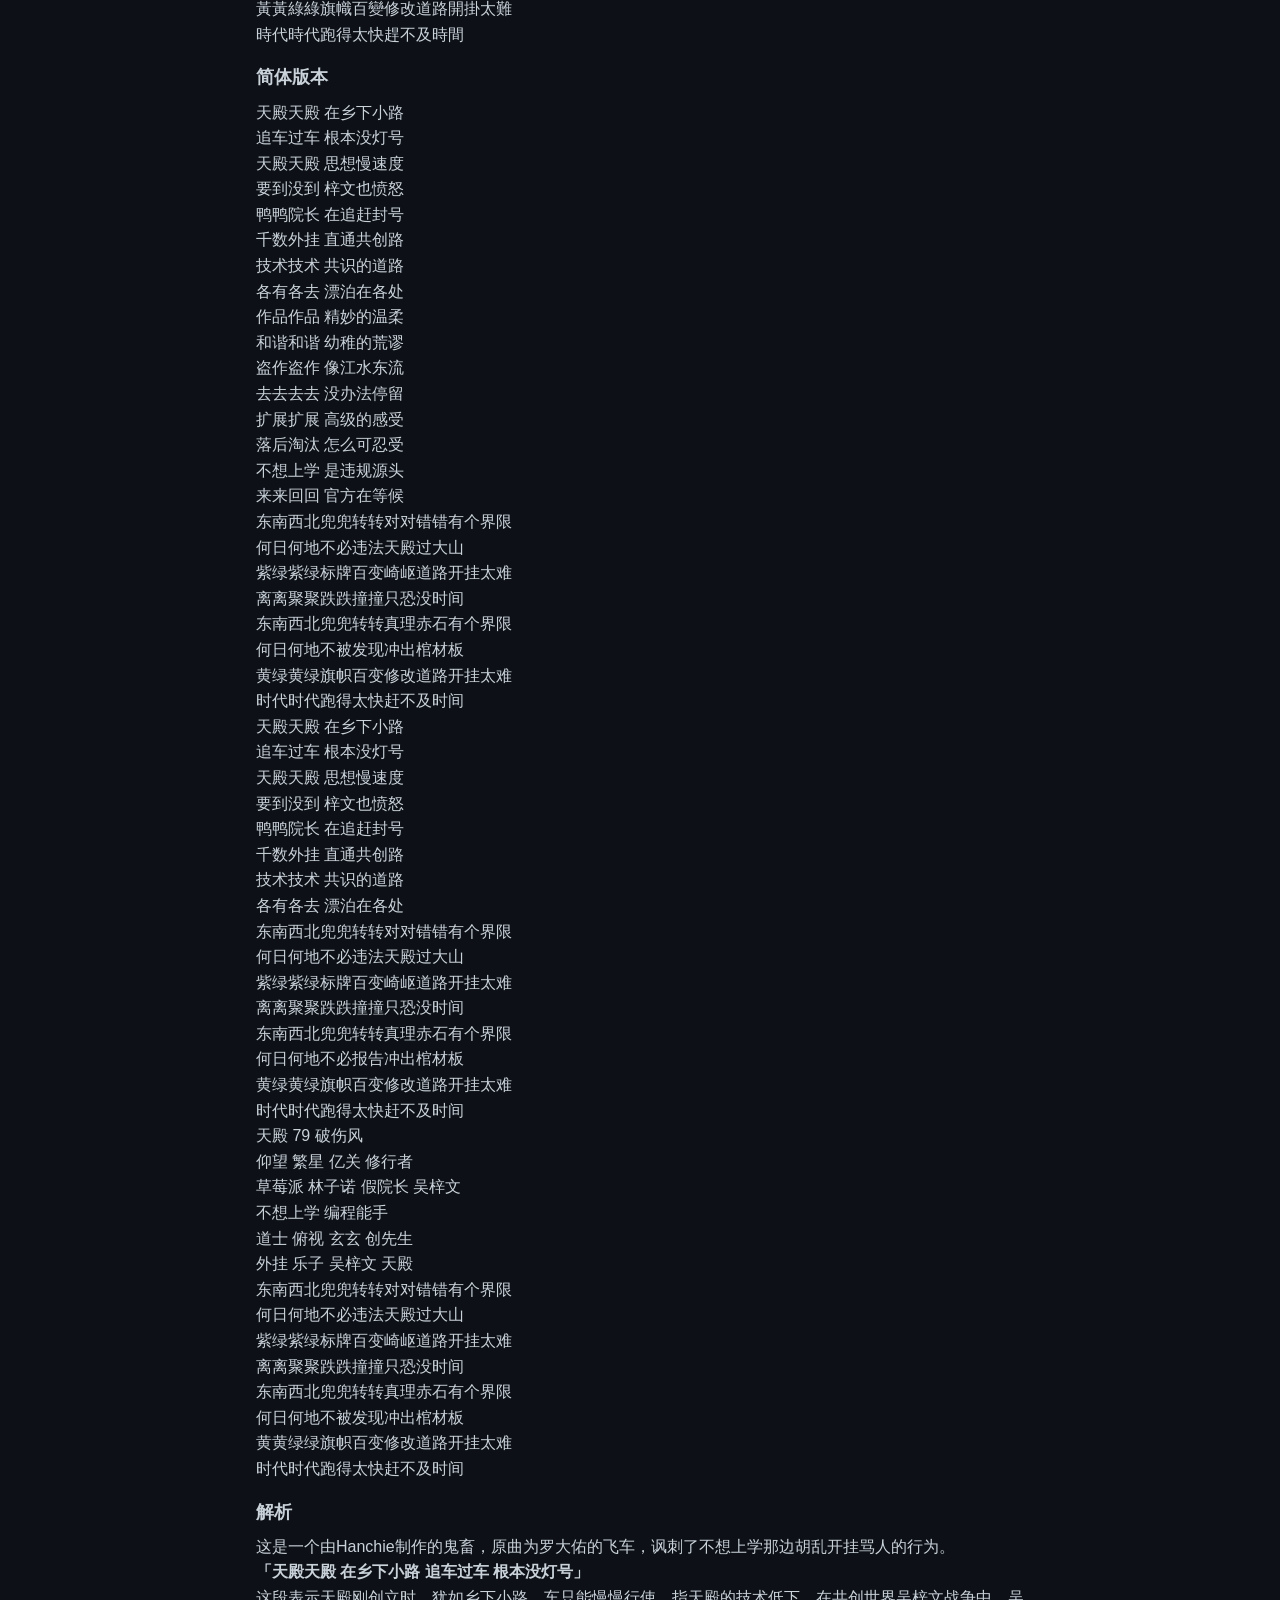
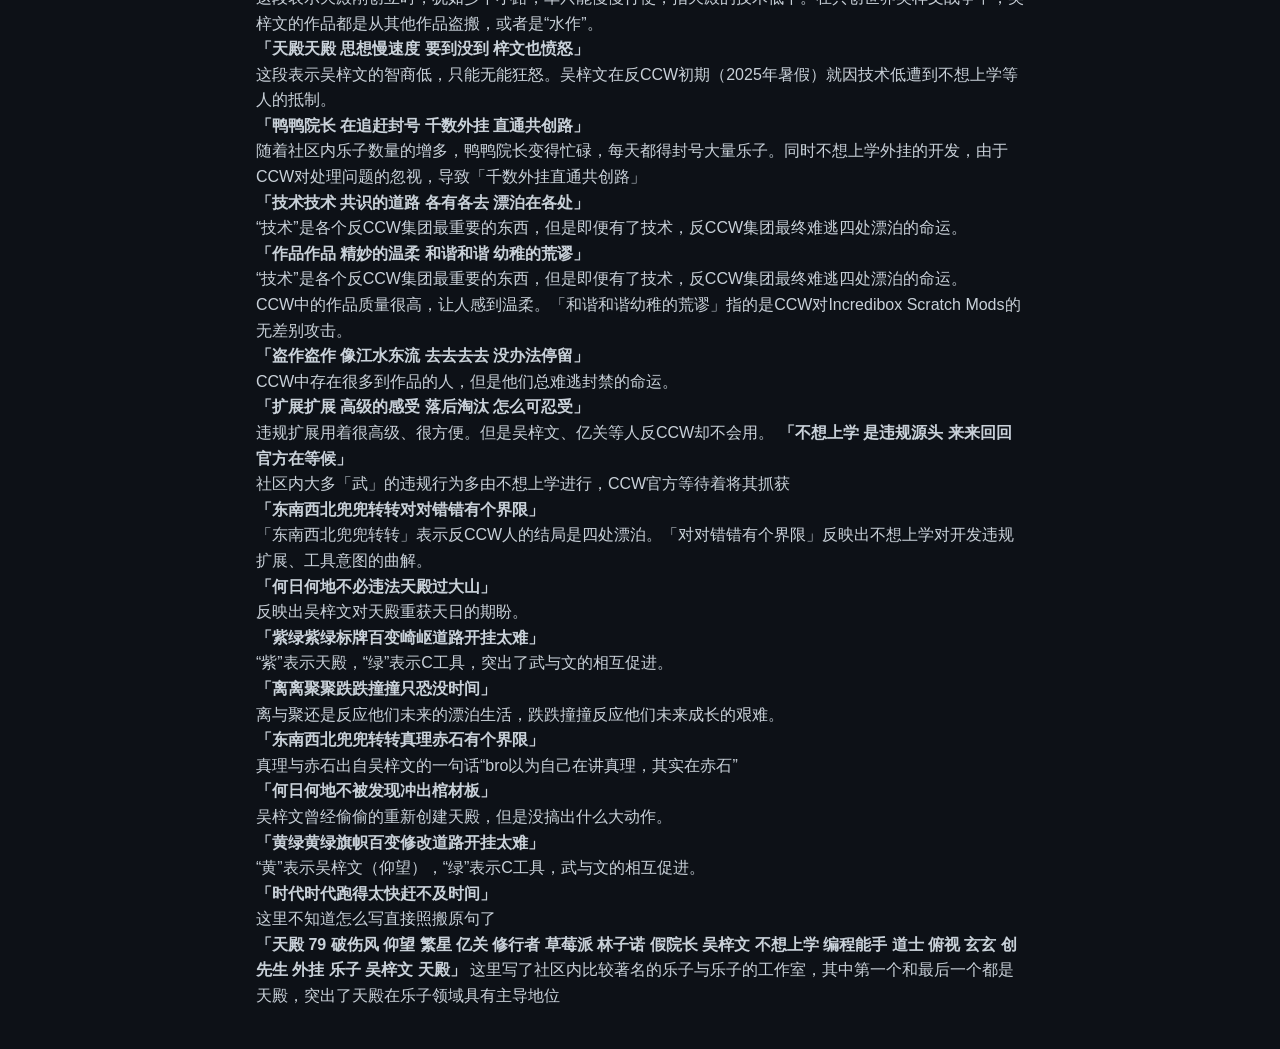
<file: 鬼畜展示/鬼畜填词/天殿过大山.html>
<!DOCTYPE html>
<html lang="zh-CN">
<head>
  <meta charset="UTF-8" />
  <meta name="viewport" content="width=device-width, initial-scale=1.0" />
  <title>鬼畜填词</title>
  <link rel="icon" href="/favicon.ico" />
  <link rel="stylesheet" href="/styles.css" />
</head>
<body>
  <h1>鬼畜填词</h1>
  <p>鬼畜填词展示及解析</p>
  <div class="nav-row">
    <a href="..">← 返回上一页</a>
  </div>
  <h2>天殿过大山歌词</h2>
  <h3>繁体版本</h3>
  <p>天殿天殿 在鄉下小路<br>
    追車過車 根本沒燈號<br />
    天殿天殿 思想慢速度<br />
    要到沒到 梓文也憤怒<br />
    鴨鴨院長 在追趕封號<br />
    千數外掛 直通共創路<br />
    技術技術 共識的道路<br />
    各有各去 漂泊在各處<br />
    作品作品 精妙的温柔<br />
    和諧和諧 幼稚的荒謬<br />
    盜作盜作 像江水東流<br />
    去去去去 沒辦法停留<br />
    擴展擴展 高級的感受<br />
    落後淘汰 怎麼可忍受<br />
    不想上學 是違規源頭<br />
    來來回回 官方在等候<br />
    東南西北兜兜轉轉對對錯錯有個界限<br />
    何日何地不必違法天殿過大山<br />
    紫綠紫綠標牌百變崎嶇道路開掛太難<br />
    離離聚聚跌跌撞撞只恐沒時間<br />
    東南西北兜兜轉轉真理赤石(吔屎)有個界限<br />
    何日何地不被發現衝出棺材板<br />
    黃綠黃綠旗幟百變修改道路開掛太難<br />
    時代時代跑得太快趕不及時間<br />
    天殿天殿 在鄉下小路<br />
    追車過車 根本沒燈號<br />
    天殿天殿 思想慢速度<br />
    要到沒到 梓文也憤怒<br />
    鴨鴨院長 在追趕封號<br />
    千數外掛 直通共創路<br />
    技術技術 共識的道路<br />
    各有各去 漂泊在各處<br />
    東南西北兜兜轉轉對對錯錯有個界限<br />
    何日何地不必違法天殿過大山<br />
    紫綠紫綠標牌百變崎嶇道路開掛太難<br />
    離離聚聚跌跌撞撞只恐沒時間<br />
    東南西北兜兜轉轉真理赤石(吔屎)有個界限<br />
    何日何地不必報告衝出棺材板<br />
    黃綠黃綠旗幟百變修改道路開掛太難<br />
    時代時代跑得太快趕不及時間<br />
    天殿 79 破傷風<br />
    仰望 繁星 億關 修行者<br />
    草莓派 林子諾 假院長 吳梓文<br />
    不想上學 編程能手<br />
    道士 俯視 玄玄 創先生<br />
    外掛 樂子 吳梓文 天殿<br />
    東南西北兜兜轉轉對對錯錯有個界限<br />
    何日何地不必違法天殿過大山<br />
    紫綠紫綠標牌百變崎嶇道路開掛太難<br />
    離離聚聚跌跌撞撞只恐沒時間<br />
    東南西北兜兜轉轉真理赤石(吔屎)有個界限<br />
    何日何地不被發現衝出棺材板<br />
    黃黃綠綠旗幟百變修改道路開掛太難<br />
    時代時代跑得太快趕不及時間<br /></p>
    <h3>简体版本</h3>
    <p>天殿天殿 在乡下小路<br>
    追车过车 根本没灯号<br />
    天殿天殿 思想慢速度<br />
    要到没到 梓文也愤怒<br />
    鸭鸭院长 在追赶封号<br />
    千数外挂 直通共创路<br />
    技术技术 共识的道路<br />
    各有各去 漂泊在各处<br />
    作品作品 精妙的温柔<br />
    和谐和谐 幼稚的荒谬<br />
    盗作盗作 像江水东流<br />
    去去去去 没办法停留<br />
    扩展扩展 高级的感受<br />
    落后淘汰 怎么可忍受<br />
    不想上学 是违规源头<br />
    来来回回 官方在等候<br />
    东南西北兜兜转转对对错错有个界限<br />
    何日何地不必违法天殿过大山<br />
    紫绿紫绿标牌百变崎岖道路开挂太难<br />
    离离聚聚跌跌撞撞只恐没时间<br />
    东南西北兜兜转转真理赤石有个界限<br />
    何日何地不被发现冲出棺材板<br />
    黄绿黄绿旗帜百变修改道路开挂太难<br />
    时代时代跑得太快赶不及时间<br />
    天殿天殿 在乡下小路<br />
    追车过车 根本没灯号<br />
    天殿天殿 思想慢速度<br />
    要到没到 梓文也愤怒<br />
    鸭鸭院长 在追赶封号<br />
    千数外挂 直通共创路<br />
    技术技术 共识的道路<br />
    各有各去 漂泊在各处<br />
    东南西北兜兜转转对对错错有个界限<br />
    何日何地不必违法天殿过大山<br />
    紫绿紫绿标牌百变崎岖道路开挂太难<br />
    离离聚聚跌跌撞撞只恐没时间<br />
    东南西北兜兜转转真理赤石有个界限<br />
    何日何地不必报告冲出棺材板<br />
    黄绿黄绿旗帜百变修改道路开挂太难<br />
    时代时代跑得太快赶不及时间<br />
    天殿 79 破伤风<br />
    仰望 繁星 亿关 修行者<br />
    草莓派 林子诺 假院长 吴梓文<br />
    不想上学 编程能手<br />
    道士 俯视 玄玄 创先生<br />
    外挂 乐子 吴梓文 天殿<br />
    东南西北兜兜转转对对错错有个界限<br />
    何日何地不必违法天殿过大山<br />
    紫绿紫绿标牌百变崎岖道路开挂太难<br />
    离离聚聚跌跌撞撞只恐没时间<br />
    东南西北兜兜转转真理赤石有个界限<br />
    何日何地不被发现冲出棺材板<br />
    黄黄绿绿旗帜百变修改道路开挂太难<br />
    时代时代跑得太快赶不及时间<br />
    <h3>解析</h3>
  <p>这是一个由Hanchie制作的鬼畜，原曲为罗大佑的飞车，讽刺了不想上学那边胡乱开挂骂人的行为。<br>
    <b>「天殿天殿 在乡下小路 追车过车 根本没灯号」</b><br>
    这段表示天殿刚创立时，犹如乡下小路，车只能慢慢行使，指天殿的技术低下。在共创世界吴梓文战争中，吴梓文的作品都是从其他作品盗搬，或者是“水作”。<br />
    <b>「天殿天殿 思想慢速度 要到没到 梓文也愤怒」</b><br>
    这段表示吴梓文的智商低，只能无能狂怒。吴梓文在反CCW初期（2025年暑假）就因技术低遭到不想上学等人的抵制。<br />
    <b>「鸭鸭院长 在追赶封号 千数外挂 直通共创路」</b><br>
    随着社区内乐子数量的增多，鸭鸭院长变得忙碌，每天都得封号大量乐子。同时不想上学外挂的开发，由于CCW对处理问题的忽视，导致「千数外挂直通共创路」<br />
    <b>「技术技术 共识的道路 各有各去 漂泊在各处」</b><br>
    “技术”是各个反CCW集团最重要的东西，但是即便有了技术，反CCW集团最终难逃四处漂泊的命运。<br />
    <b>「作品作品 精妙的温柔 和谐和谐 幼稚的荒谬」</b><br>
    “技术”是各个反CCW集团最重要的东西，但是即便有了技术，反CCW集团最终难逃四处漂泊的命运。<br />
    CCW中的作品质量很高，让人感到温柔。「和谐和谐幼稚的荒谬」指的是CCW对Incredibox Scratch Mods的无差别攻击。<br />
    <b>「盗作盗作 像江水东流 去去去去 没办法停留」</b><br>
    CCW中存在很多到作品的人，但是他们总难逃封禁的命运。<br />
    <b>「扩展扩展 高级的感受 落后淘汰 怎么可忍受」</b><br>
    违规扩展用着很高级、很方便。但是吴梓文、亿关等人反CCW却不会用。
    <b>「不想上学 是违规源头 来来回回 官方在等候」</b><br>
    社区内大多「武」的违规行为多由不想上学进行，CCW官方等待着将其抓获<br />
    <b>「东南西北兜兜转转对对错错有个界限」</b><br>
  「东南西北兜兜转转」表示反CCW人的结局是四处漂泊。「对对错错有个界限」反映出不想上学对开发违规扩展、工具意图的曲解。<br />
    <b>「何日何地不必违法天殿过大山」</b><br>
    反映出吴梓文对天殿重获天日的期盼。<br />
    <b>「紫绿紫绿标牌百变崎岖道路开挂太难」</b><br>
    “紫”表示天殿，“绿”表示C工具，突出了武与文的相互促进。<br>
    <b>「离离聚聚跌跌撞撞只恐没时间」</b><br>
    离与聚还是反应他们未来的漂泊生活，跌跌撞撞反应他们未来成长的艰难。<br>
    <b>「东南西北兜兜转转真理赤石有个界限」</b><br>
    真理与赤石出自吴梓文的一句话“bro以为自己在讲真理，其实在赤石”<br>
    <b>「何日何地不被发现冲出棺材板」</b><br>
    吴梓文曾经偷偷的重新创建天殿，但是没搞出什么大动作。<br>
    <b>「黄绿黄绿旗帜百变修改道路开挂太难」</b><br>
    “黄”表示吴梓文（仰望），“绿”表示C工具，武与文的相互促进。<br />
    <b>「时代时代跑得太快赶不及时间」</b><br>
    这里不知道怎么写直接照搬原句了<br>
    <b>「天殿 79 破伤风 
仰望 繁星 亿关 修行者 
草莓派 林子诺 假院长 吴梓文 
不想上学 编程能手 
道士 俯视 玄玄 创先生 
外挂 乐子 吴梓文 天殿」</b>
这里写了社区内比较著名的乐子与乐子的工作室，其中第一个和最后一个都是天殿，突出了天殿在乐子领域具有主导地位
  </p>
</body>
</html>
</file>
<file: styles.css>
/* ── reset & base ── */
*, *::before, *::after { box-sizing: border-box; margin: 0; padding: 0; }

:root {
  --bg:        #0d1117;
  --surface:   #161b22;
  --border:    #30363d;
  --text:      #c9d1d9;
  --text-dim:  #8b949e;
  --accent:    #58a6ff;
  --accent-h:  #79b8ff;
  --danger:    #f85149;
  --radius:    8px;
  --gap:       1rem;
}

html { font-size: 16px; }

body {
  font-family: -apple-system, BlinkMacSystemFont, "Segoe UI", Helvetica, Arial, sans-serif;
  background: var(--bg);
  color: var(--text);
  line-height: 1.6;
  padding: 2rem 1rem;
  max-width: 800px;
  margin: 0 auto;
}

/* ── typography ── */
h1 { font-size: 1.75rem; margin-bottom: .25rem; }
h2 { font-size: 1.25rem; margin: 1.5rem 0 .75rem; }
h3 { font-size: 1.1rem; margin: 1rem 0 .5rem; }

a { color: var(--accent); text-decoration: none; }
a:hover { color: var(--accent-h); text-decoration: underline; }

p  { margin-bottom: .5rem; }
ol, ul { margin: .5rem 0 .5rem 1.5rem; }
li { margin-bottom: .25rem; }

img { max-width: 100%; height: auto; border-radius: var(--radius); }

/* ── nav / back link area ── */
.nav-row {
  display: flex;
  gap: 1rem;
  flex-wrap: wrap;
  margin: .75rem 0 1.5rem;
}
.nav-row a {
  display: inline-flex;
  align-items: center;
  gap: .35rem;
  padding: .35rem .75rem;
  border: 1px solid var(--border);
  border-radius: var(--radius);
  color: var(--accent);
  transition: background .15s, border-color .15s;
}
.nav-row a:hover {
  background: var(--surface);
  border-color: var(--accent);
  text-decoration: none;
}

/* ── disclaimer / muted text ── */
.muted { color: var(--text-dim); }

/* ── list (generated by load.js) ── */
.list { display: flex; flex-direction: column; gap: .5rem; }

.list .item {
  background: var(--surface);
  border: 1px solid var(--border);
  border-radius: var(--radius);
  padding: .75rem 1rem;
  transition: border-color .15s, box-shadow .15s;
}
.list .item:hover {
  border-color: var(--accent);
  box-shadow: 0 0 0 1px var(--accent);
}

.item-row {
  display: flex;
  align-items: center;
  gap: .5rem;
}
.item-row a {
  display: flex;
  flex-direction: column;
  gap: .15rem;
  color: var(--text);
  -webkit-tap-highlight-color: transparent;
  flex: 1;
  min-width: 0;
}
.item-row a:hover { color: var(--text); text-decoration: none; }

.item-name {
  font-weight: 600;
  font-size: 1.05rem;
  color: var(--accent);
}
.item-name:hover { color: var(--accent-h); }

.item-author { font-size: .85rem; color: var(--text-dim); }
.item-desc  { font-size: .9rem; color: var(--text-dim); margin-top: .25rem; }

/* copy button */
.copy-btn {
  flex-shrink: 0;
  padding: .3rem .6rem;
  border: 1px solid var(--border);
  border-radius: var(--radius);
  background: transparent;
  color: var(--text);
  font-size: .85rem;
  cursor: pointer;
  display: inline-flex;
  align-items: center;
  gap: .3rem;
  transition: background .15s, border-color .15s;
  white-space: nowrap;
}
.copy-btn:hover {
  background: var(--surface);
  border-color: var(--accent);
}

/* ── loading / error / empty ── */
.list-status { color: var(--text-dim); text-align: center; padding: 2rem 0; }
.list-error { color: var(--danger); }

/* ── responsive ── */
@media (max-width: 600px) {
  body { padding: 1rem .5rem; }
  h1 { font-size: 1.4rem; }
}
</file>
